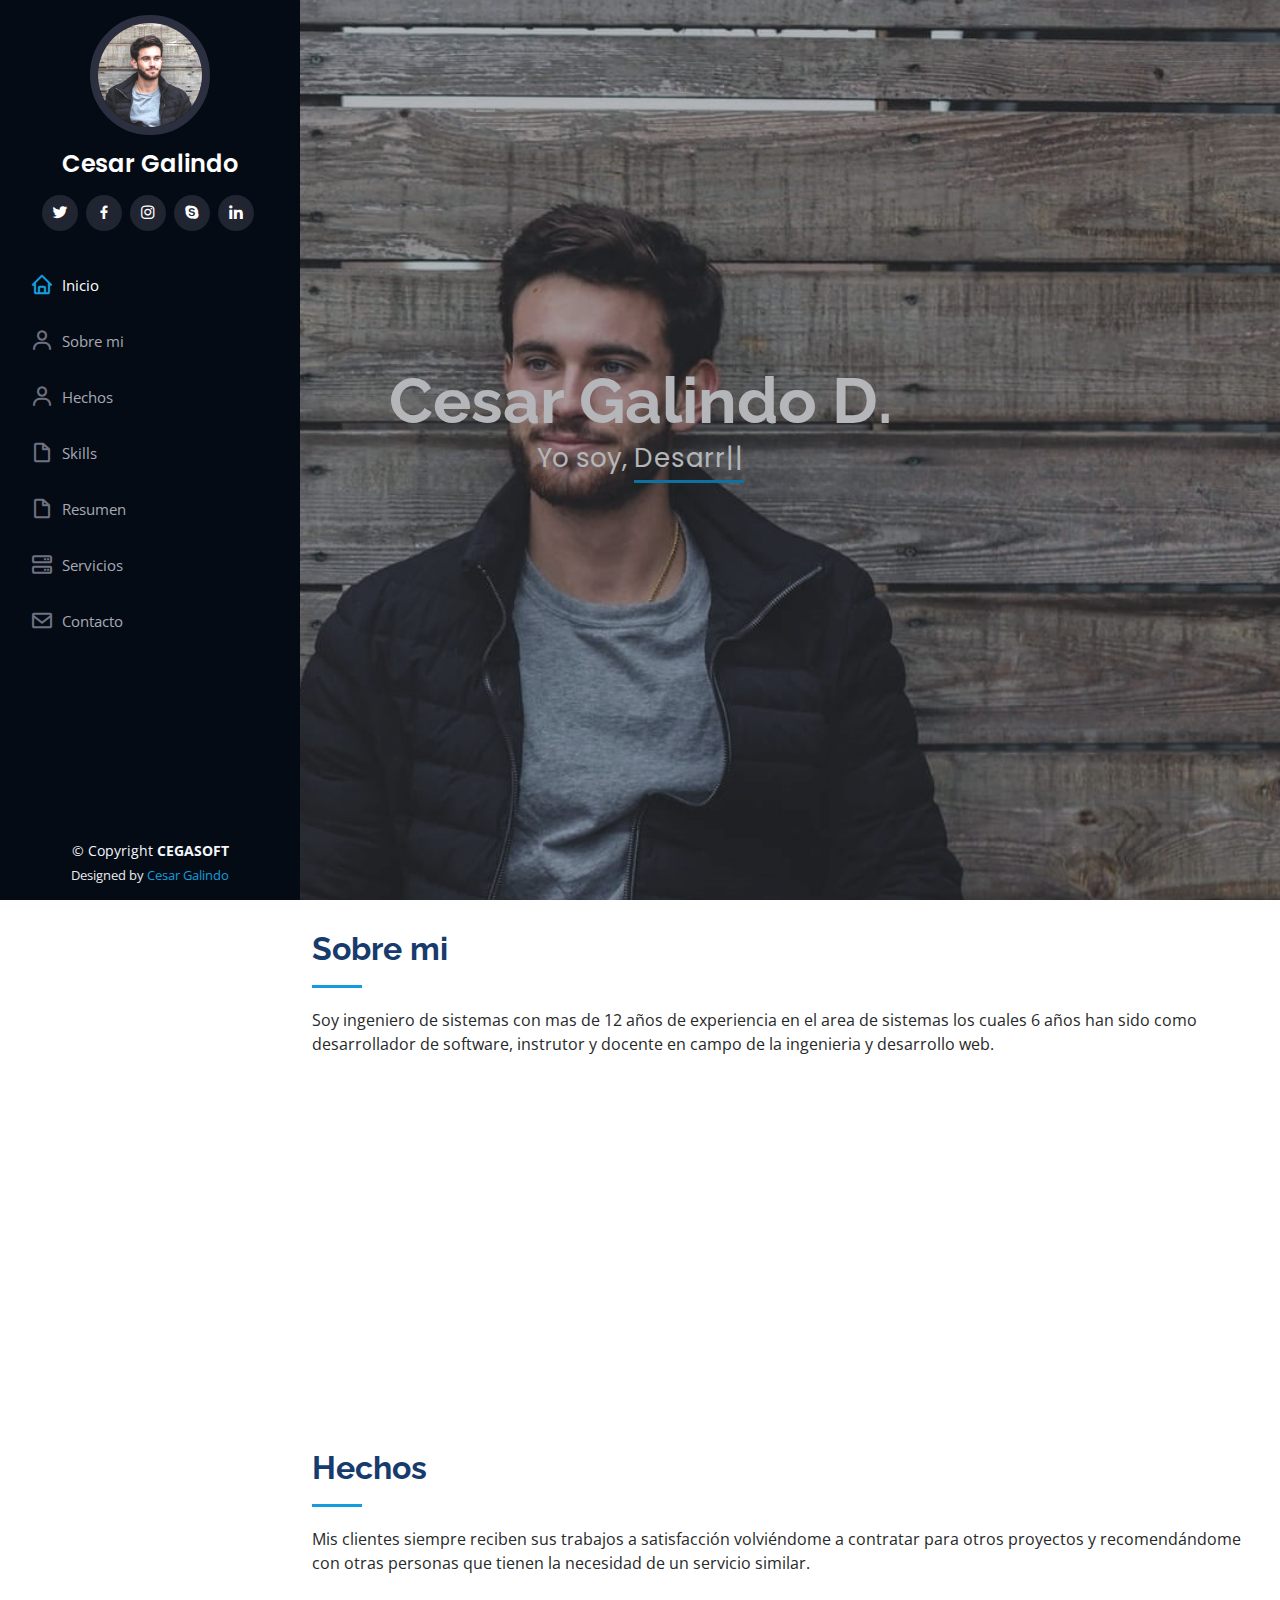
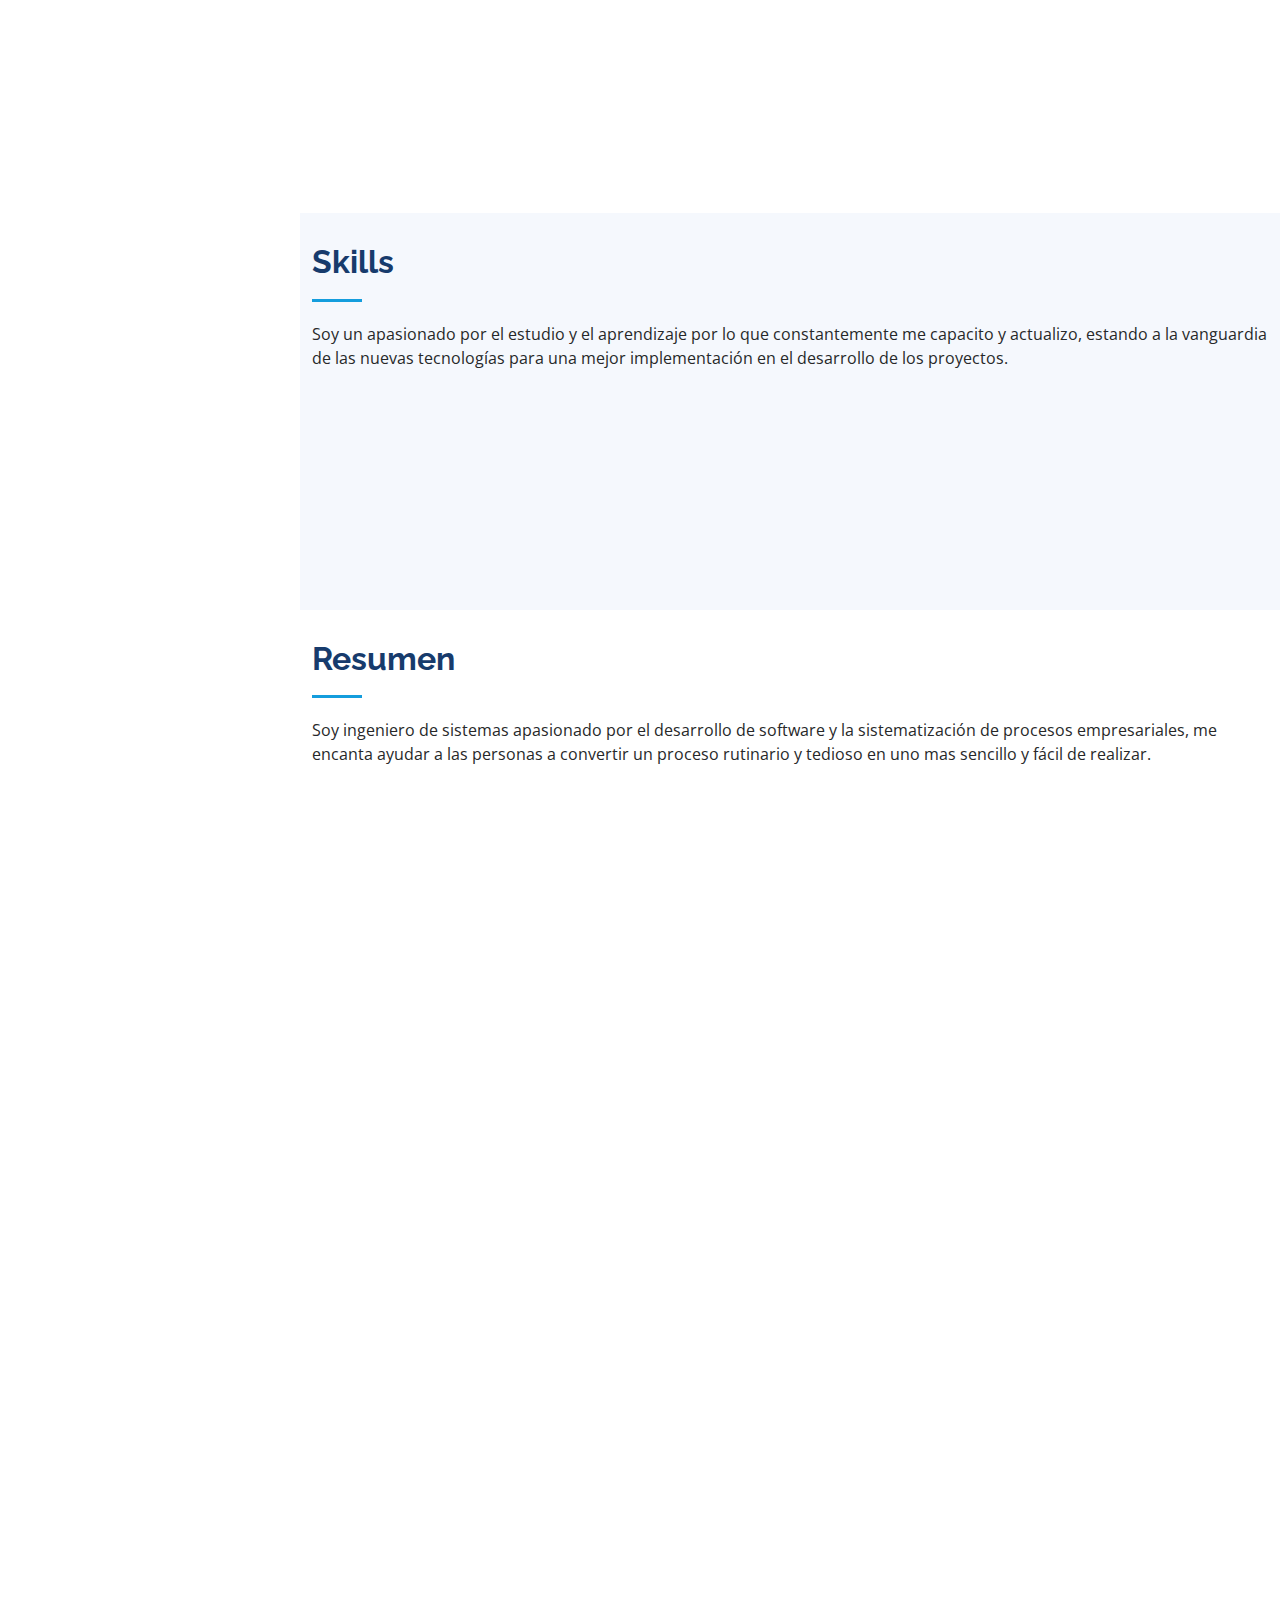
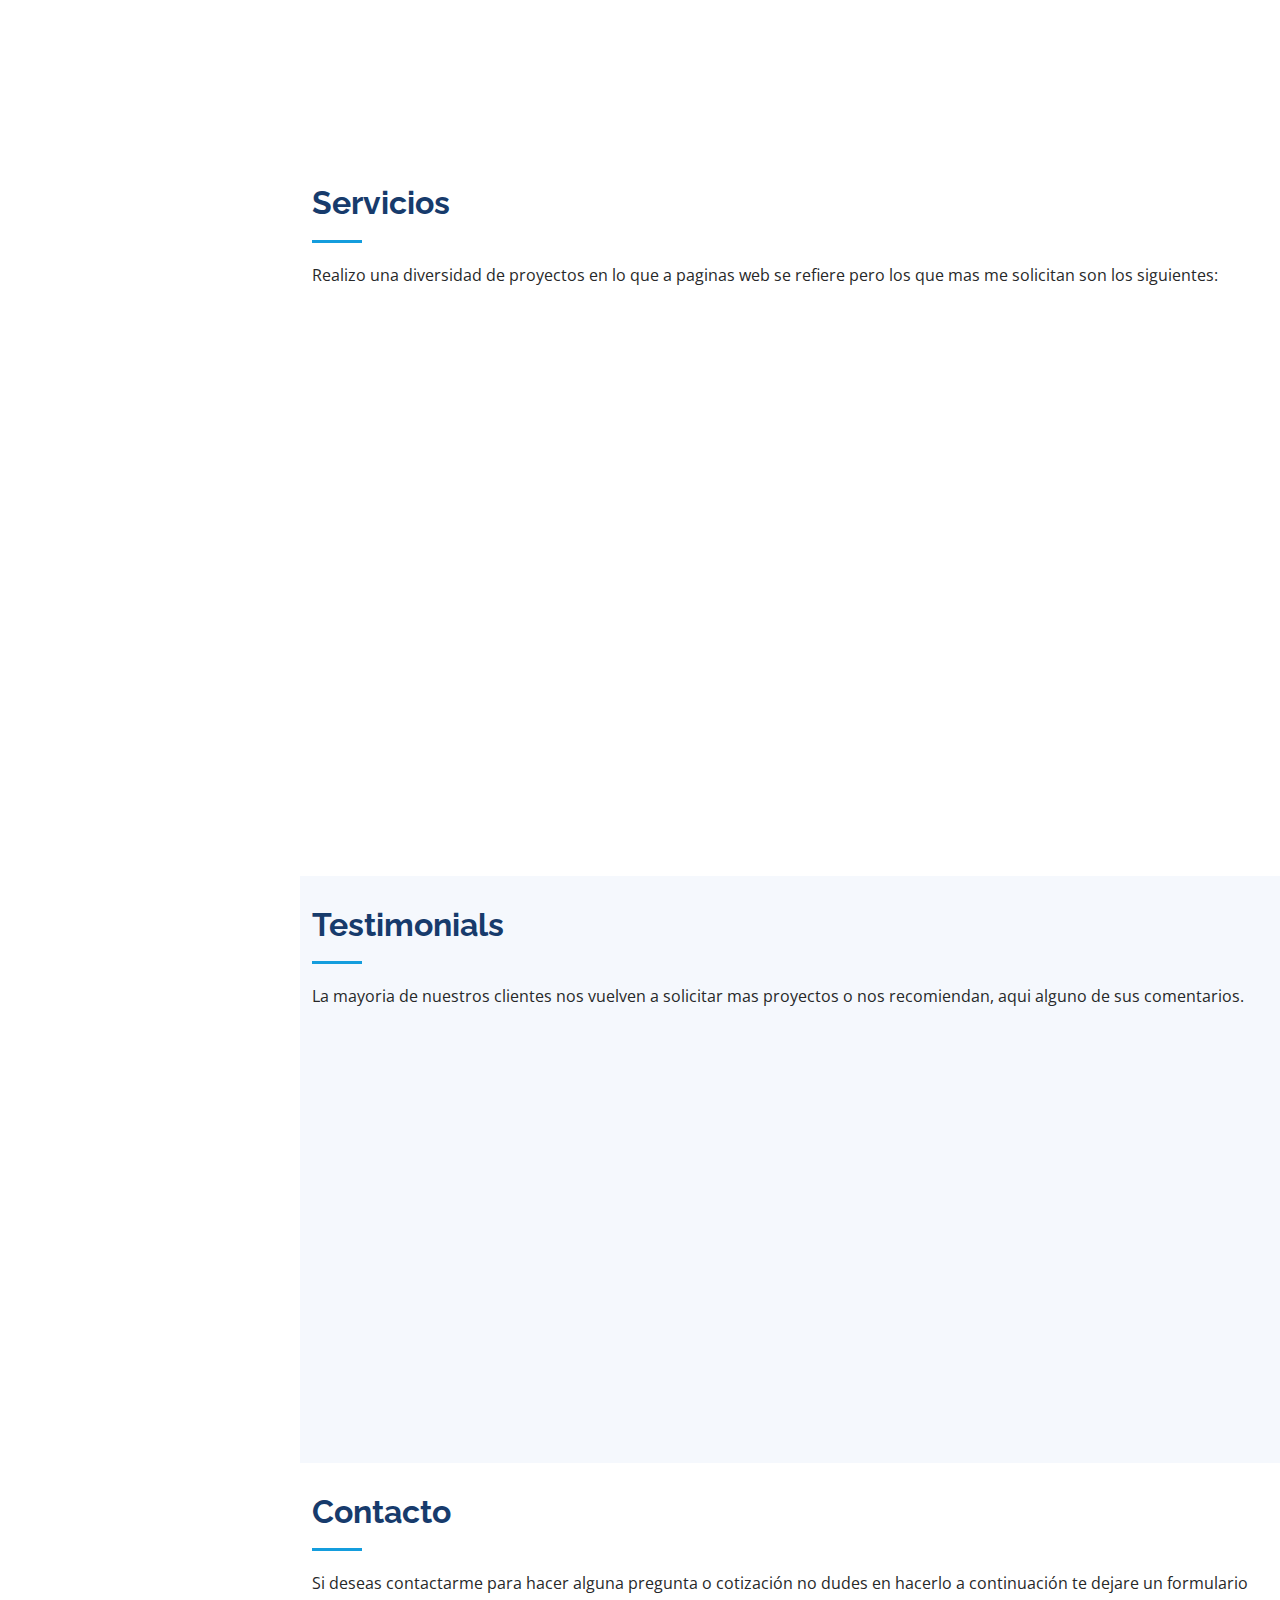
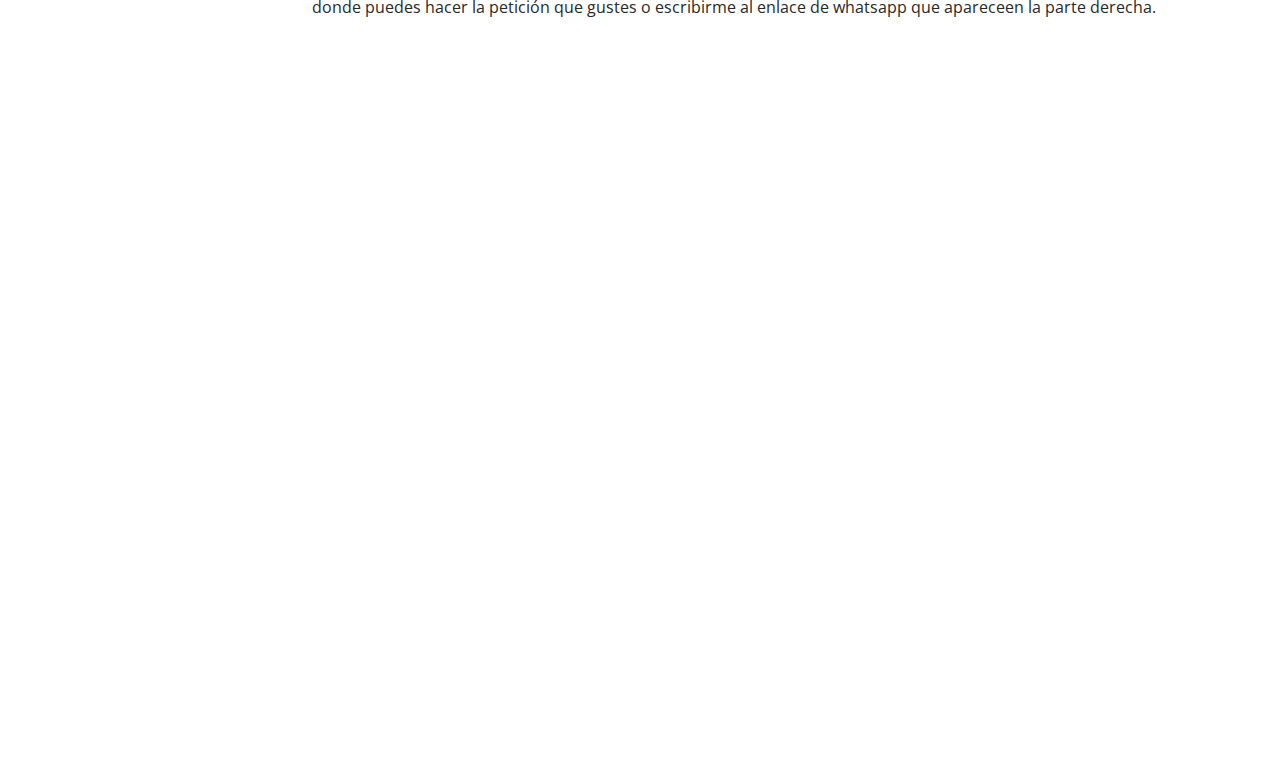
<file: index.html>
<!DOCTYPE html>
<html lang="en">

<head>
  <meta charset="utf-8">
  <meta content="width=device-width, initial-scale=1.0" name="viewport">

  <title>Cesar Galindo</title>
  <meta content="" name="description">
  <meta content="" name="keywords">

  <!-- Favicons -->
  <link href="assets/img/favicon.png" rel="icon">
  <link href="assets/img/apple-touch-icon.png" rel="apple-touch-icon">

  <!-- Google Fonts -->
  <link href="https://fonts.googleapis.com/css?family=Open+Sans:300,300i,400,400i,600,600i,700,700i|Raleway:300,300i,400,400i,500,500i,600,600i,700,700i|Poppins:300,300i,400,400i,500,500i,600,600i,700,700i" rel="stylesheet">

  <!-- Vendor CSS Files -->
  <link href="assets/vendor/aos/aos.css" rel="stylesheet">
  <link href="assets/vendor/bootstrap/css/bootstrap.min.css" rel="stylesheet">
  <link href="assets/vendor/bootstrap-icons/bootstrap-icons.css" rel="stylesheet">
  <link href="assets/vendor/boxicons/css/boxicons.min.css" rel="stylesheet">
  <link href="assets/vendor/glightbox/css/glightbox.min.css" rel="stylesheet">
  <link href="assets/vendor/swiper/swiper-bundle.min.css" rel="stylesheet">
  <!-- Template Main CSS File -->
  <link href="assets/css/style.css" rel="stylesheet">

  

  <!-- =======================================================
  * Template Name: iPortfolio - v3.9.1
  * Template URL: https://bootstrapmade.com/iportfolio-bootstrap-portfolio-websites-template/
  * Author: BootstrapMade.com
  * License: https://bootstrapmade.com/license/
  ======================================================== -->
</head>

<body>

  <!-- ======= Mobile nav toggle button ======= -->
 
  
 
  
  <!-- ======= Header pc======= -->
  <header id="header">
    <div class="d-flex flex-column">
      <div class="profile">
        <img src="assets/img/profile-img.jpg" alt="" class="img-fluid rounded-circle">
        <h1 class="text-light"><a href="index.html">Cesar Galindo</a></h1>
        <div class="social-links mt-3 text-center">
          <a href="#" class="twitter"><i class="bx bxl-twitter"></i></a>
          <a href="#" class="facebook"><i class="bx bxl-facebook"></i></a>
          <a href="#" class="instagram"><i class="bx bxl-instagram"></i></a>
          <a href="#" class="google-plus"><i class="bx bxl-skype"></i></a>
          <a href="https://www.linkedin.com/in/cesar-alberto-galindo-daza-8826825b/" class="linkedin"><i class="bx bxl-linkedin"></i></a>
        </div>
      </div>

      <nav id="navbar" class="nav-menu navbar">
        <ul>
          <li><a href="#hero" class="nav-link scrollto active"><i class="bx bx-home"></i> <span>Inicio</span></a></li>
          <li><a href="#about" class="nav-link scrollto"><i class="bx bx-user"></i> <span>Sobre mi</span></a></li>
          <li><a href="#facts" class="nav-link scrollto"><i class="bx bx-user"></i> <span>Hechos</span></a></li>
          <li><a href="#skills" class="nav-link scrollto"><i class="bx bx-file-blank"></i> <span>Skills</span></a></li> 
          <li><a href="#resume" class="nav-link scrollto"><i class="bx bx-file-blank"></i> <span>Resumen</span></a></li>          
          <li><a href="#services" class="nav-link scrollto"><i class="bx bx-server"></i> <span>Servicios</span></a></li>
          <li><a href="#contact" class="nav-link scrollto"><i class="bx bx-envelope"></i> <span>Contacto</span></a></li>
        </ul>
      </nav><!-- .nav-menu -->
    </div>
  </header><!-- End Header -->

  <!-- ======= Header pc======= -->
 
  <header id="header">
    <div class="d-flex flex-column">

      <div class="profile">
        <img src="assets/img/profile-img.jpg" alt="" class="img-fluid rounded-circle">
        <h1 class="text-light"><a href="index.html">Cesar Galindo</a></h1>
        <div class="social-links mt-3 text-center">
          <a href="#" class="twitter"><i class="bx bxl-twitter"></i></a>
          <a href="#" class="facebook"><i class="bx bxl-facebook"></i></a>
          <a href="#" class="instagram"><i class="bx bxl-instagram"></i></a>
          <a href="#" class="google-plus"><i class="bx bxl-skype"></i></a>
          <a href="https://www.linkedin.com/in/cesar-alberto-galindo-daza-8826825b/" class="linkedin"><i class="bx bxl-linkedin"></i></a>
        </div>
      </div>

      <nav id="navbar" class="nav-menu navbar">
        <ul>
          <li><a href="#hero" class="nav-link scrollto active"><i class="bx bx-home"></i> <span>Inicio</span></a></li>
          <li><a href="#about" class="nav-link scrollto"><i class="bx bx-user"></i> <span>Sobre mi</span></a></li>
          <li><a href="#facts" class="nav-link scrollto"><i class="bx bx-user"></i> <span>Hechos</span></a></li>
          <li><a href="#skills" class="nav-link scrollto"><i class="bx bx-file-blank"></i> <span>Skills</span></a></li> 
          <li><a href="#resume" class="nav-link scrollto"><i class="bx bx-file-blank"></i> <span>Resumen</span></a></li>          
          <li><a href="#services" class="nav-link scrollto"><i class="bx bx-server"></i> <span>Servicios</span></a></li>
          <li><a href="#contact" class="nav-link scrollto"><i class="bx bx-envelope"></i> <span>Contacto</span></a></li>
        </ul>
      </nav><!-- .nav-menu -->
    </div>
  </header><!-- End Header -->


 <section id="hero" class="d-flex flex-column justify-content-center align-items-center">     
  <div class="hero-container" data-aos="fade-in"></div>
    <h1>Cesar Galindo D.</h1>
    <p>Yo soy, <span class="typed" data-typed-items="Desarrollador de software, Diseñador de sitios web, Freelancer"></span></p>
  </div>
</section><!-- End Hero -->


<main id="main">

  <!-- ======= About Section ======= -->
    <section id="about" class="about">
      <div class="container">

        <div class="section-title">
          <h2>Sobre mi</h2>
          <p>Soy ingeniero de sistemas con mas de 12 años de experiencia en el area de sistemas los cuales 6 años han sido como desarrollador de software, instrutor y docente en campo de la ingenieria y desarrollo web.</p>
        </div>

        <div class="row">
          <div class="col-lg-4" data-aos="fade-right">
            <img src="assets/img/profile-img.jpg" class="img-fluid" alt="">
          </div>
          <div class="col-lg-8 pt-4 pt-lg-0 content" data-aos="fade-left">
            <h3>Datos Personales</h3>
            <p class="fst-italic">
              
            </p>
            <div class="row">
              <div class="col-lg-6">
                <ul>  
                  <li><i class="bi bi-chevron-right"></i> <strong>Profesion:</strong> <span>Ingeniero de Sistemas</span></li>               
                  <li><i class="bi bi-chevron-right"></i> <strong>Telefono:</strong> <span>+57 3008334903</span></li>
                  <li><i class="bi bi-chevron-right"></i> <strong>Correo:</strong> <span>cegawon@hotmail.com</span></li>
                  
                </ul>
              </div>
              <div class="col-lg-6">
                <ul>                     
                  <li><i class="bi bi-chevron-right"></i> <strong>Ciudad:</strong> <span>Valledupar, Colombia</span></li>
                  <li><i class="bi bi-chevron-right"></i> <strong>Estado:</strong> <span>Disponible</span></li>
                  <li><i class="bi bi-chevron-right"></i> <strong>Sitio Web:</strong> <span>cesargalindo.fast-page.org</span></li>
                </ul>
              </div>
            </div>
            <p>
              Soy una persona dedicada a su familia y al trabajo, responsable en todo lo que hago, soy caracterizado por mis clientes como honesto y entregar todos los proyectos a satisfación con garantias en caso de alguna novedad o ajuste que se requiera.
            </p>
          </div>
        </div>
      </div>
    </section><!-- End About Section -->

    <!-- ======= Facts Section ======= -->
    <section id="facts" class="facts">
      <div class="container">
        <div class="section-title">
          <h2>Hechos</h2>
          <p>Mis clientes siempre reciben sus trabajos a satisfacción volviéndome a contratar para otros proyectos y recomendándome con otras personas que tienen la necesidad de un servicio similar.</p>
        </div>

        <div class="row no-gutters">

          <div class="col-lg-3 col-md-6 d-md-flex align-items-md-stretch" data-aos="fade-up">
            <div class="count-box">
              <i class="bi bi-emoji-smile"></i>
              <span data-purecounter-start="0" data-purecounter-end="64" data-purecounter-duration="1" class="purecounter"></span>
              <p><strong>Clientes Felices</strong>  que me recomiendan</p>
            </div>
          </div>

          <div class="col-lg-3 col-md-6 d-md-flex align-items-md-stretch" data-aos="fade-up" data-aos-delay="100">
            <div class="count-box">
              <i class="bi bi-journal-richtext"></i>
              <span data-purecounter-start="0" data-purecounter-end="83" data-purecounter-duration="1" class="purecounter"></span>
              <p><strong>Proyectos</strong> realizados</p>
            </div>
          </div>

          <div class="col-lg-3 col-md-6 d-md-flex align-items-md-stretch" data-aos="fade-up" data-aos-delay="200">
            <div class="count-box">
              <i class="bi bi-headset"></i>
              <span data-purecounter-start="0" data-purecounter-end="1456" data-purecounter-duration="1" class="purecounter"></span>
              <p><strong>Horas de trabajo</strong> muy gratificantes  </p>
            </div>
          </div>

          <div class="col-lg-3 col-md-6 d-md-flex align-items-md-stretch" data-aos="fade-up" data-aos-delay="300">
            <div class="count-box">
              <i class="bi bi-people"></i>
              <span data-purecounter-start="0" data-purecounter-end="4" data-purecounter-duration="1" class="purecounter"></span>
              <p><strong>Colaboradores</strong> dispuestos ayudarte</p>
            </div>
          </div>

        </div>

      </div>
    </section><!-- End Facts Section -->

    <!-- ======= Skills Section ======= -->
    <section id="skills" class="skills section-bg">
      <div class="container">

        <div class="section-title">
          <h2>Skills</h2>
          <p>Soy un apasionado por el estudio y el aprendizaje por lo que constantemente me capacito y actualizo, estando a la vanguardia de las nuevas tecnologías para una mejor implementación en el desarrollo de los proyectos.</p>
        </div>

        <div class="row skills-content">

          <div class="col-lg-6" data-aos="fade-up">

            <div class="progress">
              <span class="skill">HTML <i class="val">100%</i></span>
              <div class="progress-bar-wrap">
                <div class="progress-bar" role="progressbar" aria-valuenow="100" aria-valuemin="0" aria-valuemax="100"></div>
              </div>
            </div>

            <div class="progress">
              <span class="skill">CSS <i class="val">80%</i></span>
              <div class="progress-bar-wrap">
                <div class="progress-bar" role="progressbar" aria-valuenow="80" aria-valuemin="0" aria-valuemax="100"></div>
              </div>
            </div>

            <div class="progress">
              <span class="skill">JavaScript <i class="val">75%</i></span>
              <div class="progress-bar-wrap">
                <div class="progress-bar" role="progressbar" aria-valuenow="75" aria-valuemin="0" aria-valuemax="100"></div>
              </div>
            </div>

          </div>

          <div class="col-lg-6" data-aos="fade-up" data-aos-delay="100">

            <div class="progress">
              <span class="skill">PHP <i class="val">95%</i></span>
              <div class="progress-bar-wrap">
                <div class="progress-bar" role="progressbar" aria-valuenow="95" aria-valuemin="0" aria-valuemax="100"></div>
              </div>
            </div>

            <div class="progress">
              <span class="skill">WordPress/CMS <i class="val">90%</i></span>
              <div class="progress-bar-wrap">
                <div class="progress-bar" role="progressbar" aria-valuenow="90" aria-valuemin="0" aria-valuemax="100"></div>
              </div>
            </div>

            <div class="progress">
              <span class="skill">Mysql <i class="val">95%</i></span>
              <div class="progress-bar-wrap">
                <div class="progress-bar" role="progressbar" aria-valuenow="95" aria-valuemin="0" aria-valuemax="100"></div>
              </div>
            </div>

          </div>

        </div>

      </div>
    </section><!-- End Skills Section -->

    <!-- ======= Resume Section ======= -->
    <section id="resume" class="resume">
      <div class="container">

        <div class="section-title">
          <h2>Resumen</h2>
          <p>Soy ingeniero de sistemas apasionado por el desarrollo de software y la sistematización de procesos empresariales, me encanta ayudar a las personas a convertir un proceso rutinario y tedioso en uno mas sencillo y fácil de realizar.</p>
        </div>

        <div class="row">
          <div class="col-lg-6" data-aos="fade-up">
            <h3 class="resume-title"></h3>
            <div class="resume-item pb-0">
              <h4>Cesar Galindo</h4>
              <p><em>Desarrollador de software y diseñador de sitios web, con mas de 6 años de experiencia acompañando a pequeñas, medianas y grandes empresas a sistematizar sus procesos.</em></p>
              <ul>
                <li>Valledupar, Colombia</li>
                <li>(+57) 3008334903</li>
                <li>cegawon@hotmail.com</li>
              </ul>
            </div>

            <h3 class="resume-title">Educación</h3>
            <div class="resume-item">
              <h4>Magister en Educacion &amp Gerencia Educativa</h4>
              <h5>2015 - 2019</h5>
              <p><em>Universidad del Zulia, Venezuela</em></p>
              <p></p>
            </div>
            <div class="resume-item">
              <h4>Ingeniero de sistemas</h4>
              <h5>2003 - 2010</h5>
              <p><em>Universidad Popular del Cesar, Valledupar - Cesar</em></p>
              <p></p>
            </div>
            <div class="resume-item">
              <h4>Cursos - Diplomados - capacitaciones</h4>
              <h5>2003 - 2021</h5>
              <ul>
                <li>Maquetación De Sitios Web Con Html5 Y CSS3. SENA.</li>
                <li>Bases de Datos Generalidades y Sistemas de Gestión. SENA.</li>
                <li>Diseño en Sitios Web. SENA.</li>
                <li>PHP Udemy.</li>
                <li>MongoDB. Udemy.</li>
              </ul>
            </div>
          </div>
          <div class="col-lg-6" data-aos="fade-up" data-aos-delay="100">
            <h3 class="resume-title">Experiencia Profesional</h3>
            <div class="resume-item">
              <h4>ANEI</h4>
              <h5>2022 - Reciente</h5>
              <p><em>Valledupar - Cesar </em></p>
              <p>Se realizo un software para el proceso de acopio del Café y Cacao.</p>
            </div>
            <div class="resume-item">
              <h4>Bochados Gourmet</h4>
              <h5>2020 - 2022</h5>
              <p><em>Valledupar - Cesar</em></p>
              <p>Se realizo un software que registe las ventas, facturación e inventarios del restaurante, actualmente administro y le doy soporte al sistema.</p>
            </div>
            <div class="resume-item">
              <h4>Distribuciones LY</h4>
              <h5>2020 - 2022</h5>
              <p><em>Valledupar - Cesar</em></p>
              <p>Se realizo un software que registe las ventas, facturación e inventarios de una distribuidora de insumos de panaderia, actualmente administro y le doy soporte al sistema.</p>
            </div>
            <div class="resume-item">
              <h4>Multiacabados Primax</h4>
              <h5>2022 - Reciente</h5>
              <p><em>Valledupar - Cesar</em></p>
              <p>Se realizo un ecommerce donde sus clientes pueden ver la varidad de productos y comprar en linea ademas registra las ventas, facturación e inventarios de una distribuidora de insumos de panaderia, actualmente administro y le doy soporte al sistema.</p>
            </div>
          </div>
        </div>

      </div>
    </section><!-- End Resume Section -->

    

    <!-- ======= Services Section ======= -->
    <section id="services" class="services">
      <div class="container">

        <div class="section-title">
          <h2>Servicios</h2>
          <p>Realizo una diversidad de proyectos en lo que a paginas web se refiere pero los que mas me solicitan son los siguientes:</p>
        </div>

        <div class="row">
          <div class="col-lg-4 col-md-6 icon-box" data-aos="fade-up">
            <div class="icon"><i class="bi bi-code-square"></i></div>
            <h4 class="title"><a href="">Desarrollo de Software</a></h4>
            <p class="description">Se analiza y propone la mejor solución a implementar de acuerdo a las necesidades del cliente.</p>
          </div>
          <div class="col-lg-4 col-md-6 icon-box" data-aos="fade-up" data-aos-delay="100">
            <div class="icon"><i class="bi bi-card-checklist"></i></div>
            <h4 class="title"><a href="">Sitios Web</a></h4>
            <p class="description">Se diseña e implemanta la pagina web segun las peticiones requeridas.</p>
          </div>
          <div class="col-lg-4 col-md-6 icon-box" data-aos="fade-up" data-aos-delay="200">
            <div class="icon"><i class="bi bi-briefcase"></i></div>
            <h4 class="title"><a href="">Portafolios de Sevicios</a></h4>
            <p class="description">Puedo ayudarte a crear una excelente presentación de tu perfil y los servicios que ofreces como profesional independiente, emprendedor o empresario.</p>
          </div>
          <div class="col-lg-4 col-md-6 icon-box" data-aos="fade-up" data-aos-delay="300">
            <div class="icon"><i class="bi bi-cart4"></i></div>
            <h4 class="title"><a href="">Ecommer</a></h4>
            <p class="description">Diseñamos un sitio web donde tus clientes pueden realizar sus pedidos o pagar en linea.</p>
          </div>
          <div class="col-lg-4 col-md-6 icon-box" data-aos="fade-up" data-aos-delay="400">
            <div class="icon"><i class="bi bi-pc-display-horizontal"></i></div>
            <h4 class="title"><a href="">Sistemas de ventas, Facturación e Inventarios</a></h4>
            <p class="description">Te ayudamos a tener el control de las ventas, pedidos, etc, de lo que sucede en tu negocio.</p>
          </div>
          <div class="col-lg-4 col-md-6 icon-box" data-aos="fade-up" data-aos-delay="500">
            <div class="icon"><i class="bi bi-robot"></i></div>
            <h4 class="title"><a href="">Sistematizar procesos</a></h4>
            <p class="description">Si tienes un proceso que lo haces de manera recurrente y lo llevas de manera física como documentos, te puedo ayudar a tener todos esos registro en un sistema que te permita ingresar los datos que deseas, consultarlos, modificarlos, eliminarlos e imprimirlos cuando lo requieras.</p>
          </div>
        </div>

      </div>
    </section><!-- End Services Section -->

    <!-- ======= Testimonials Section ======= -->
    <section id="testimonials" class="testimonials section-bg">
      <div class="container">

        <div class="section-title">
          <h2>Testimonials</h2>
          <p>La mayoria de nuestros clientes nos vuelven a solicitar mas proyectos o nos recomiendan, aqui alguno de sus comentarios.</p>
        </div>

        <div class="testimonials-slider swiper" data-aos="fade-up" data-aos-delay="100">
          <div class="swiper-wrapper">

            <div class="swiper-slide">
              <div class="testimonial-item" data-aos="fade-up">
                <p>
                  <i class="bx bxs-quote-alt-left quote-icon-left"></i>
                    Excelente trabajo, han sido acorde a lo solicitado.
                  <i class="bx bxs-quote-alt-right quote-icon-right"></i>
                </p>
                <img src="assets/img/testimonials/testimonials-1.jpg" class="testimonial-img" alt="">
                <h3>Saul Goodman</h3>
                <h4>Ceo &amp; Founder</h4>
              </div>
            </div><!-- End testimonial item -->

            <div class="swiper-slide">
              <div class="testimonial-item" data-aos="fade-up" data-aos-delay="100">
                <p>
                  <i class="bx bxs-quote-alt-left quote-icon-left"></i>
                    El software me ha facilitado los procesos en la empresa, estoy muy agradecido.
                  <i class="bx bxs-quote-alt-right quote-icon-right"></i>
                </p>
                <img src="assets/img/testimonials/testimonials-2.jpg" class="testimonial-img" alt="">
                <h3>Sara Wilsson</h3>
                <h4>Designer</h4>
              </div>
            </div><!-- End testimonial item -->

            <div class="swiper-slide">
              <div class="testimonial-item" data-aos="fade-up" data-aos-delay="200">
                <p>
                  <i class="bx bxs-quote-alt-left quote-icon-left"></i>
                  La pagina web, esta muy bien diseñada, mis clientes pueden conocer los productos y precios de mi negocio.
                  <i class="bx bxs-quote-alt-right quote-icon-right"></i>
                </p>
                <img src="assets/img/testimonials/testimonials-3.jpg" class="testimonial-img" alt="">
                <h3>Jena Karlis</h3>
                <h4>Store Owner</h4>
              </div>
            </div><!-- End testimonial item -->

            <div class="swiper-slide">
              <div class="testimonial-item" data-aos="fade-up" data-aos-delay="300">
                <p>
                  <i class="bx bxs-quote-alt-left quote-icon-left"></i>
                    El sistema de inventarios es muy practico me ahorra mas tiempo que llevarlo en una hoja de calculo.
                  <i class="bx bxs-quote-alt-right quote-icon-right"></i>
                </p>
                <img src="assets/img/testimonials/testimonials-4.jpg" class="testimonial-img" alt="">
                <h3>Matt Brandon</h3>
                <h4>Freelancer</h4>
              </div>
            </div><!-- End testimonial item -->

            <div class="swiper-slide">
              <div class="testimonial-item" data-aos="fade-up" data-aos-delay="400">
                <p>
                  <i class="bx bxs-quote-alt-left quote-icon-left"></i>
                    El sistema de compra y facturación me ha ayudado a tener mas control del negocio.
                  <i class="bx bxs-quote-alt-right quote-icon-right"></i>
                </p>
                <img src="assets/img/testimonials/testimonials-5.jpg" class="testimonial-img" alt="">
                <h3>John Larson</h3>
                <h4>Entrepreneur</h4>
              </div>
            </div><!-- End testimonial item -->

          </div>
          <div class="swiper-pagination"></div>
        </div>

      </div>
    </section><!-- End Testimonials Section -->

    <!-- ======= Contact Section ======= -->
    <section id="contact" class="contact">
      <div class="container">

        <div class="section-title">
          <h2>Contacto</h2>
          <p>Si deseas contactarme para hacer alguna pregunta o cotización no dudes en hacerlo a continuación te dejare un formulario donde puedes hacer la petición que gustes o escribirme al enlace de whatsapp que apareceen la parte derecha.</p>
        </div>

        <div class="row" data-aos="fade-in">

          <div class="col-lg-5 d-flex align-items-stretch">
            <div class="info">
              <div class="address">
                <i class="bi bi-geo-alt"></i>
                <h4>Localización:</h4>
                <p>Valledupar, Cesar, Colombia</p>
              </div>

              <div class="email">
                <i class="bi bi-envelope"></i>
                <h4>Email:</h4>
                <p>cegawon@hotmail.com</p>
              </div>

              <div class="phone">
                <i class="bi bi-phone"></i>
                <h4>Celular:</h4>
                <p>+57 300 833 4903</p>
              </div>
            </div>
          </div>

          <div class="col-lg-7 mt-5 mt-lg-0 d-flex align-items-stretch">
            <form action="forms/contact2.php" method="post" role="form" class="php-email-form">
              <div class="row">
                <div class="form-group col-md-6">
                  <label for="name">Nombre</label>
                  <input type="text" name="name" class="form-control" id="name" required>
                </div>
                <div class="form-group col-md-6">
                  <label for="name">Correo</label>
                  <input type="email" class="form-control" name="email" id="email" required>
                </div>
              </div>
              <div class="form-group">
                <label for="name">Asunto</label>
                <input type="text" class="form-control" name="subject" id="subject" required>
              </div>
              <div class="form-group">
                <label for="name">Mensaje</label>
                <textarea class="form-control" name="message" rows="10" required></textarea>
              </div>
              <div class="my-3">
                <div class="loading">Loading</div>
                <div class="error-message"></div>
                <div class="sent-message">Tu mensaje Fue enviado, Muchas gracias, pronto nos comunicaremos con usted!</div>
              </div>
              <div class="text-center"><button type="submit">Enviar Mensaje</button></div>
            </form>
          </div>

        </div>

      </div>
    </section><!-- End Contact Section -->
  
            

  </main><!-- End #main -->

  <!-- ======= Footer ======= -->
  <footer id="footer">
    <div class="container">
      <div class="copyright">
        &copy; Copyright <strong><span>CEGASOFT</span></strong>
      </div>
      <div class="credits">
        <!-- All the links in the footer should remain intact. -->
        <!-- You can delete the links only if you purchased the pro version. -->
        <!-- Licensing information: https://bootstrapmade.com/license/ -->
        <!-- Purchase the pro version with working PHP/AJAX contact form: https://bootstrapmade.com/iportfolio-bootstrap-portfolio-websites-template/ -->
        Designed by <a href="#">Cesar Galindo</a>
      </div>
    </div>
  </footer><!-- End  Footer -->
  <div class="container">
  
   <a href="https://wa.me/qr/ZP6WYSTU4RQQM1" class="back-to-top d-flex align-items-center justify-content-center"><i class="bi bi-whatsapp"></i></a>
   <a href="#" class="back-to-whatsapp d-flex align-items-center justify-content-center"><i class="bi bi-arrow-up-short"></i></a>   
 </div>
 
  <!-- Vendor JS Files -->
  <script src="assets/vendor/purecounter/purecounter_vanilla.js"></script>
  <script src="assets/vendor/aos/aos.js"></script>
  <script src="assets/vendor/bootstrap/js/bootstrap.bundle.min.js"></script>
  <script src="assets/vendor/glightbox/js/glightbox.min.js"></script>
  <script src="assets/vendor/isotope-layout/isotope.pkgd.min.js"></script>
  <script src="assets/vendor/swiper/swiper-bundle.min.js"></script>
  <script src="assets/vendor/typed.js/typed.min.js"></script>
  <script src="assets/vendor/waypoints/noframework.waypoints.js"></script>
  

  <!-- Template Main JS File -->
  <script src="assets/js/main.js"></script>
  <script src="assets/js/main2.js"></script>
 
</body>

</html>
</file>
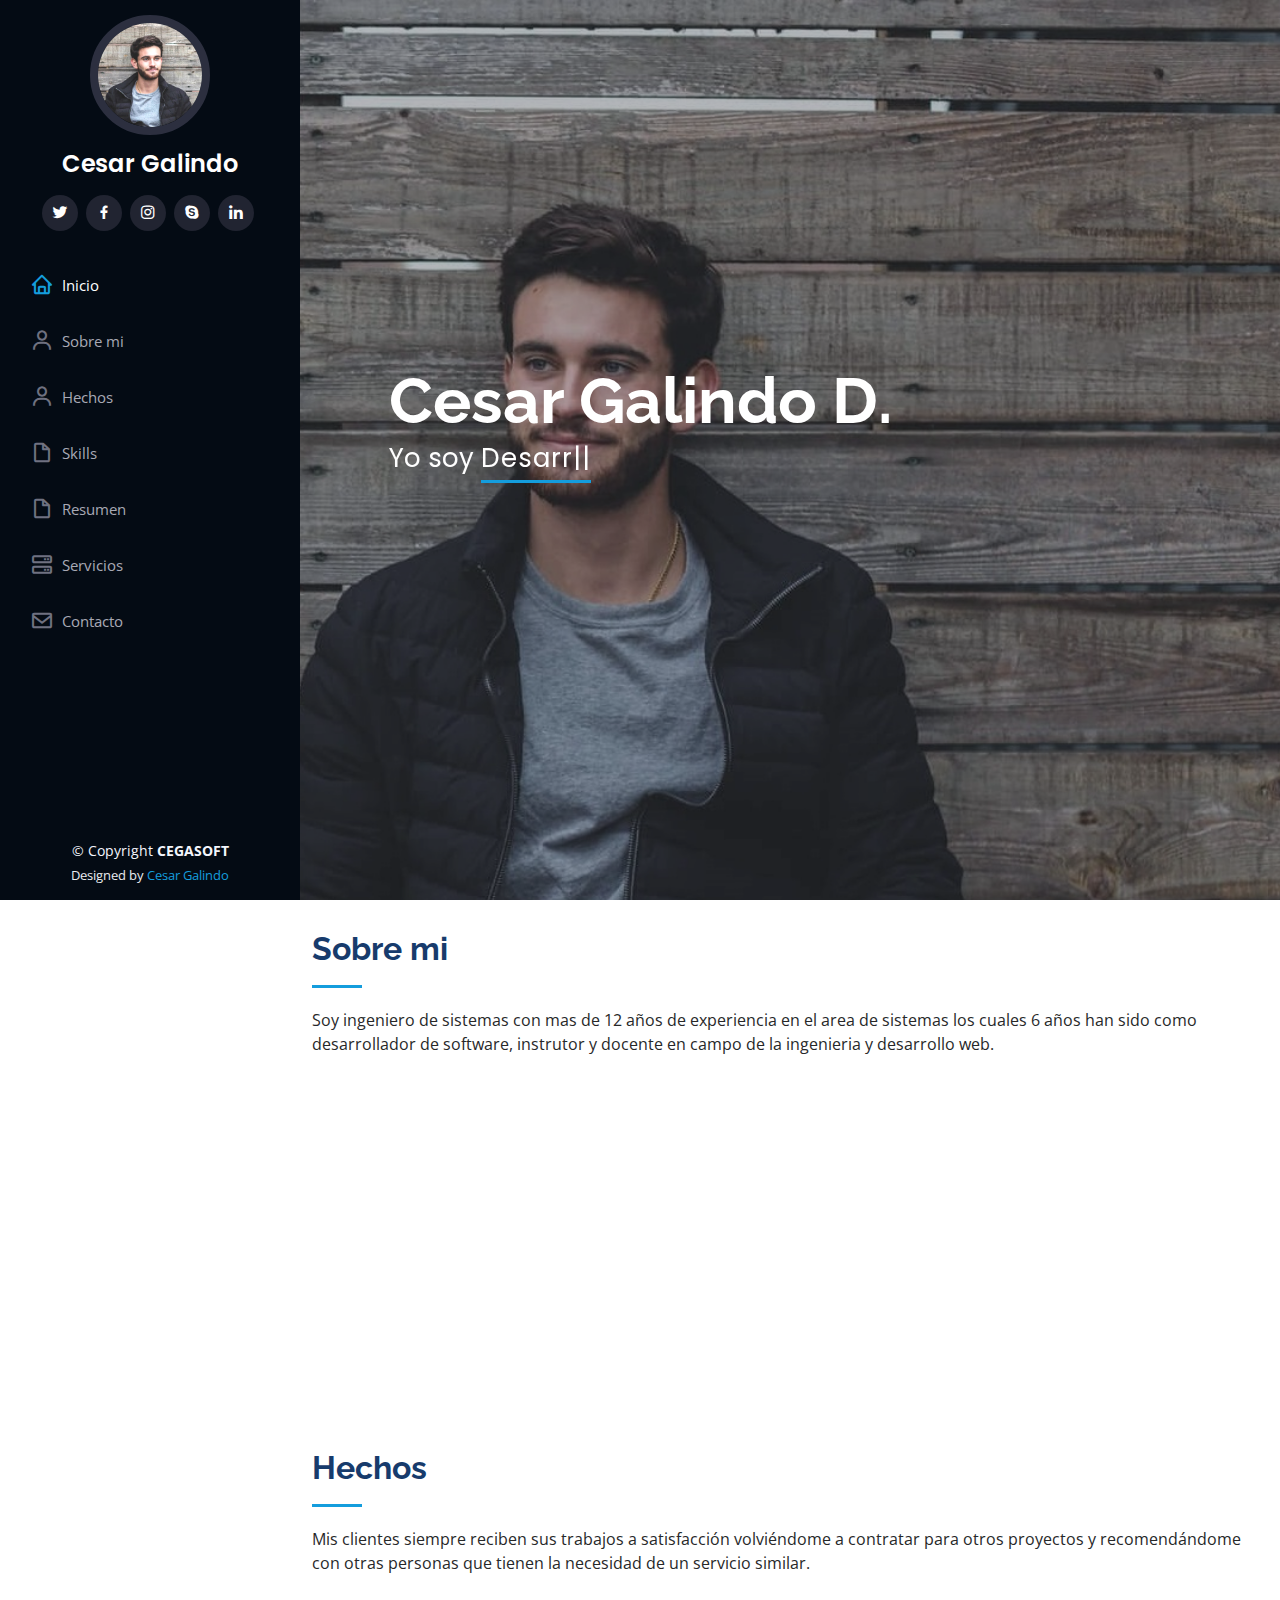
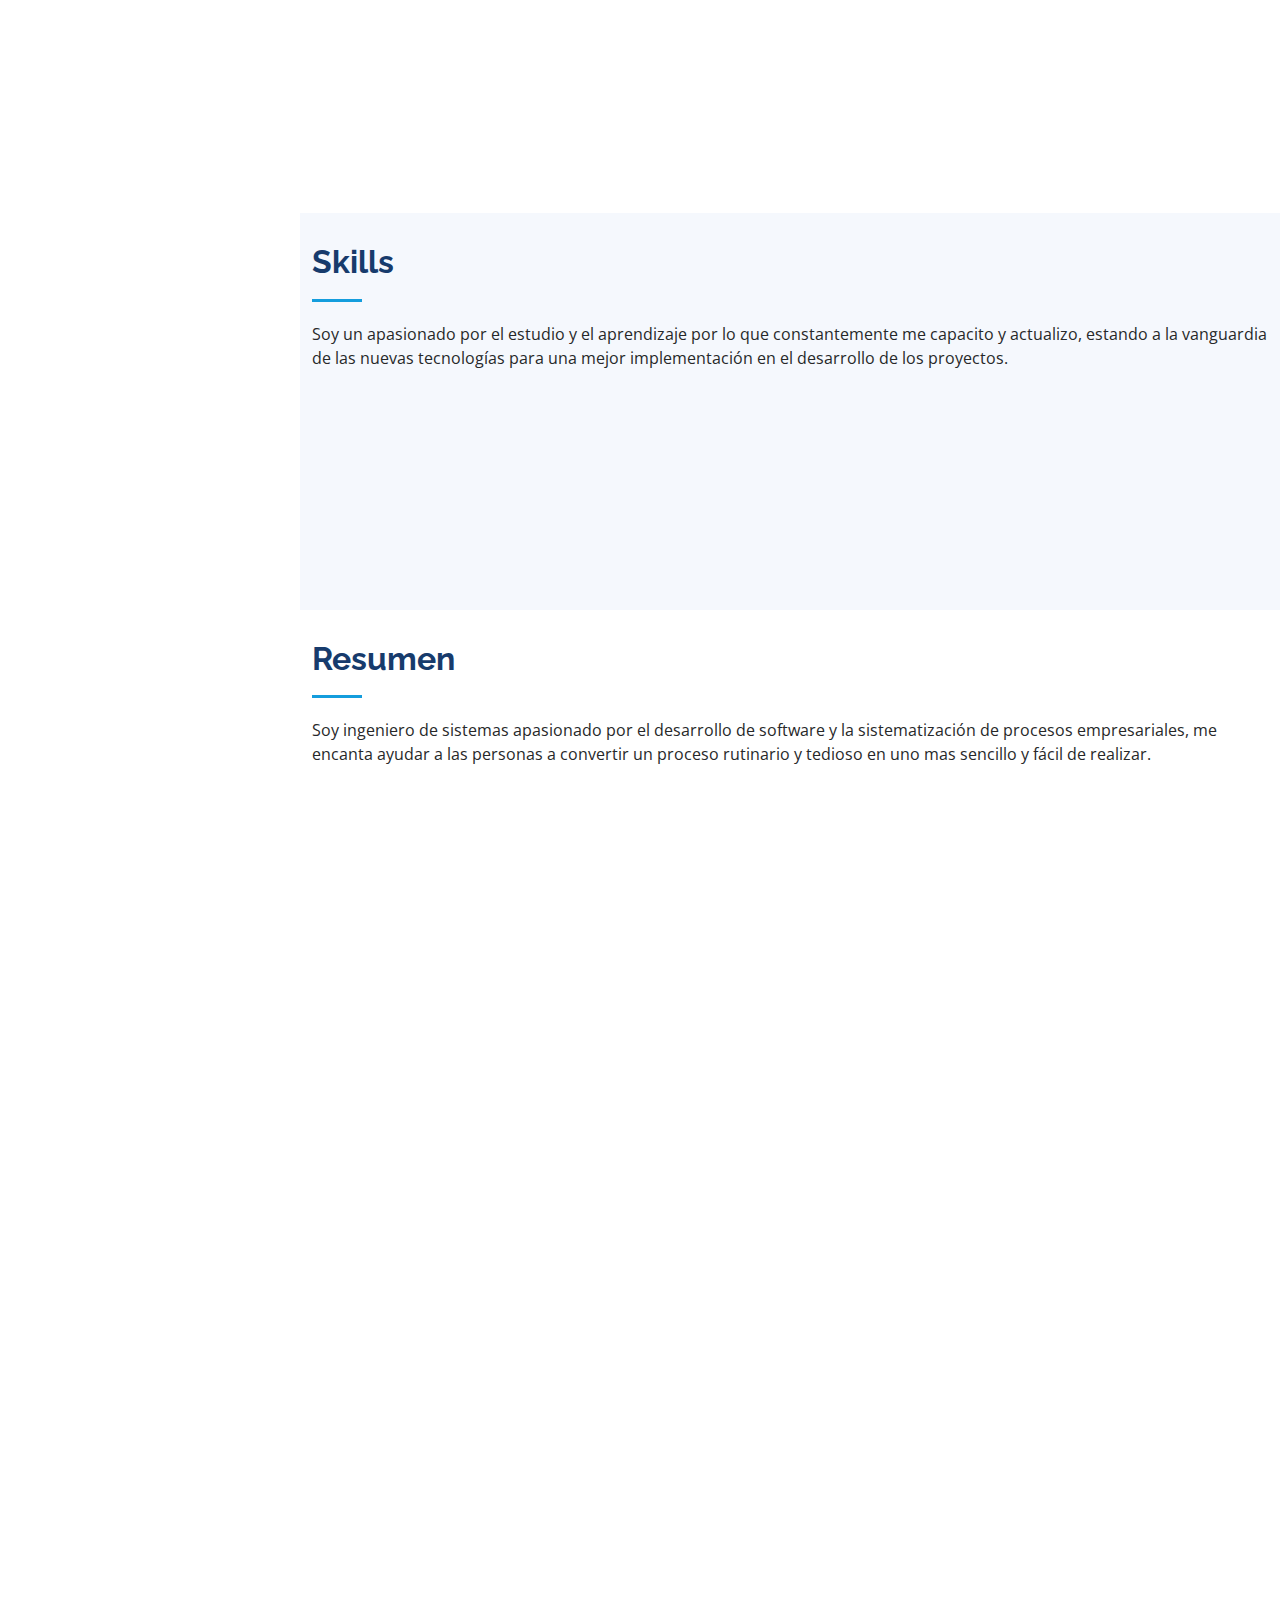
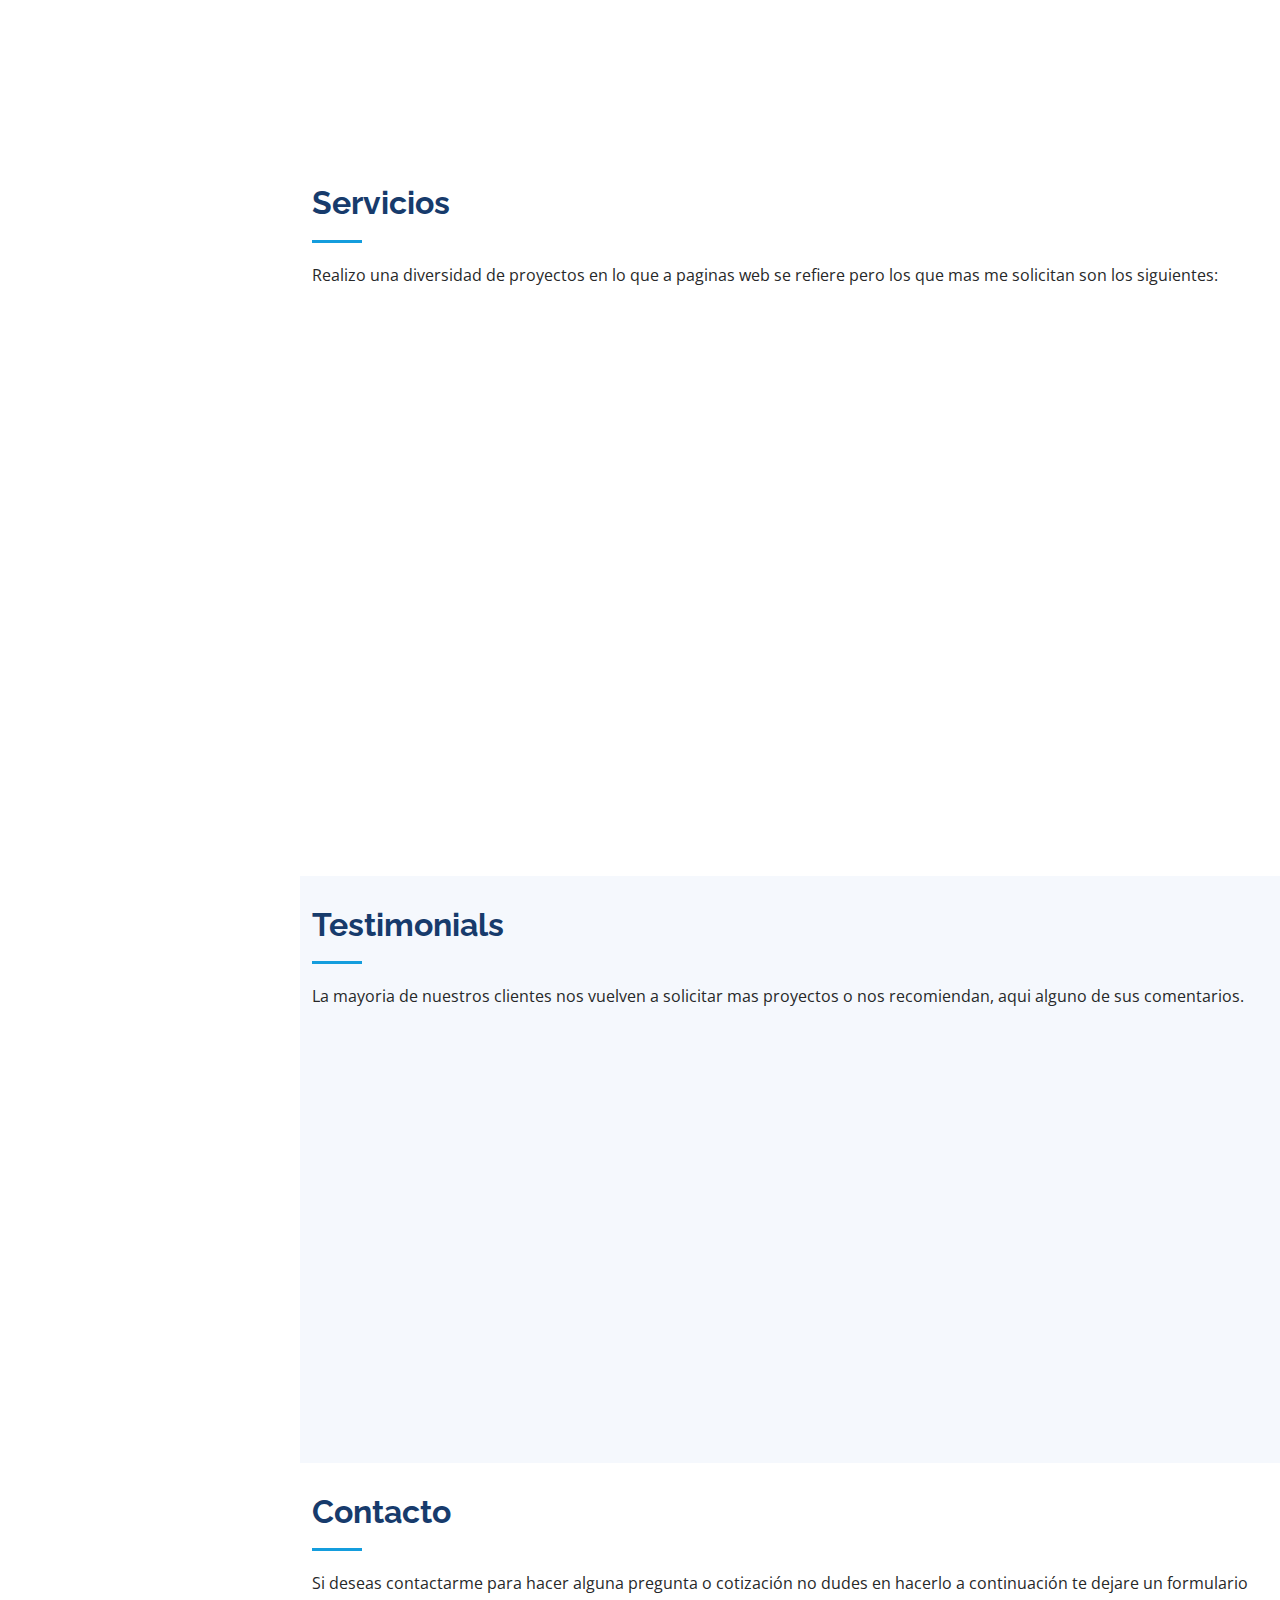
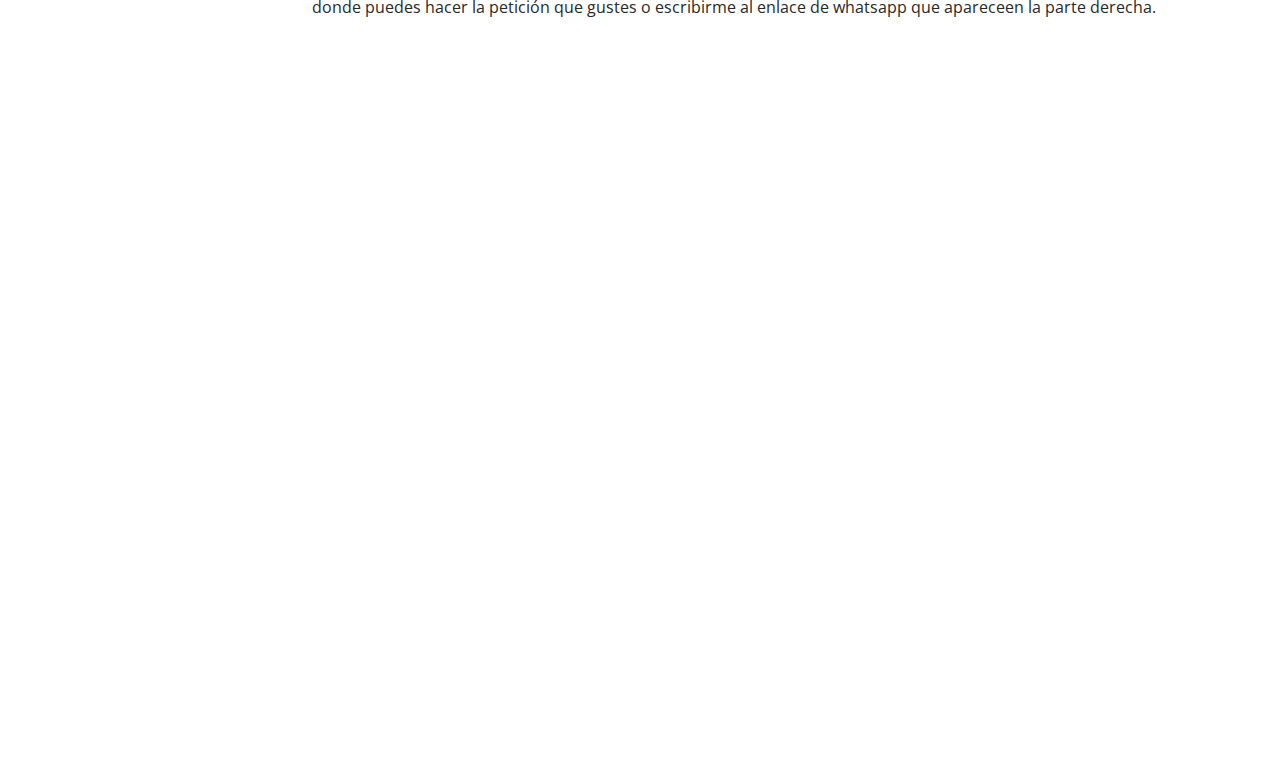
<file: index - copia (2).html>
<!DOCTYPE html>
<html lang="en">

<head>
  <meta charset="utf-8">
  <meta content="width=device-width, initial-scale=1.0" name="viewport">

  <title>Cesar Galindo</title>
  <meta content="" name="description">
  <meta content="" name="keywords">

  <!-- Favicons -->
  <link href="assets/img/favicon.png" rel="icon">
  <link href="assets/img/apple-touch-icon.png" rel="apple-touch-icon">

  <!-- Google Fonts -->
  <link href="https://fonts.googleapis.com/css?family=Open+Sans:300,300i,400,400i,600,600i,700,700i|Raleway:300,300i,400,400i,500,500i,600,600i,700,700i|Poppins:300,300i,400,400i,500,500i,600,600i,700,700i" rel="stylesheet">

  <!-- Vendor CSS Files -->
  <link href="assets/vendor/aos/aos.css" rel="stylesheet">
  <link href="assets/vendor/bootstrap/css/bootstrap.min.css" rel="stylesheet">
  <link href="assets/vendor/bootstrap-icons/bootstrap-icons.css" rel="stylesheet">
  <link href="assets/vendor/boxicons/css/boxicons.min.css" rel="stylesheet">
  <link href="assets/vendor/glightbox/css/glightbox.min.css" rel="stylesheet">
  <link href="assets/vendor/swiper/swiper-bundle.min.css" rel="stylesheet">
  <!-- Template Main CSS File -->
  <link href="assets/css/style.css" rel="stylesheet">

  <!-- =======================================================
  * Template Name: iPortfolio - v3.9.1
  * Template URL: https://bootstrapmade.com/iportfolio-bootstrap-portfolio-websites-template/
  * Author: BootstrapMade.com
  * License: https://bootstrapmade.com/license/
  ======================================================== -->
</head>

<body>

  <!-- ======= Mobile nav toggle button ======= -->
  <i class="bi bi-list mobile-nav-toggle d-xl-none"></i>

  <!-- ======= Header ======= -->
  <header id="header">
    <div class="d-flex flex-column">

      <div class="profile">
        <img src="assets/img/profile-img.jpg" alt="" class="img-fluid rounded-circle">
        <h1 class="text-light"><a href="index.html">Cesar Galindo</a></h1>
        <div class="social-links mt-3 text-center">
          <a href="#" class="twitter"><i class="bx bxl-twitter"></i></a>
          <a href="#" class="facebook"><i class="bx bxl-facebook"></i></a>
          <a href="#" class="instagram"><i class="bx bxl-instagram"></i></a>
          <a href="#" class="google-plus"><i class="bx bxl-skype"></i></a>
          <a href="https://www.linkedin.com/in/cesar-alberto-galindo-daza-8826825b/" class="linkedin"><i class="bx bxl-linkedin"></i></a>
        </div>
      </div>

      <nav id="navbar" class="nav-menu navbar">
        <ul>
          <li><a href="#hero" class="nav-link scrollto active"><i class="bx bx-home"></i> <span>Inicio</span></a></li>
          <li><a href="#about" class="nav-link scrollto"><i class="bx bx-user"></i> <span>Sobre mi</span></a></li>
          <li><a href="#facts" class="nav-link scrollto"><i class="bx bx-user"></i> <span>Hechos</span></a></li>
          <li><a href="#skills" class="nav-link scrollto"><i class="bx bx-file-blank"></i> <span>Skills</span></a></li> 
          <li><a href="#resume" class="nav-link scrollto"><i class="bx bx-file-blank"></i> <span>Resumen</span></a></li>          
          <li><a href="#services" class="nav-link scrollto"><i class="bx bx-server"></i> <span>Servicios</span></a></li>
          <li><a href="#contact" class="nav-link scrollto"><i class="bx bx-envelope"></i> <span>Contacto</span></a></li>
        </ul>
      </nav><!-- .nav-menu -->
    </div>
  </header><!-- End Header -->

 <!-- ======= Hero Section ======= -->
 
  
 <section id="hero" class="d-flex flex-column justify-content-center align-items-center">
  <div class="hero-container" data-aos="fade-in">
    <h1>Cesar Galindo D.</h1>
    <p>Yo soy <span class="typed" data-typed-items="Desarrollador de software, diseñador de sitios web, Freelancer"></span></p>
  </div>
</section><!-- End Hero -->


<main id="main">

  <!-- ======= About Section ======= -->
    <section id="about" class="about">
      <div class="container">

        <div class="section-title">
          <h2>Sobre mi</h2>
          <p>Soy ingeniero de sistemas con mas de 12 años de experiencia en el area de sistemas los cuales 6 años han sido como desarrollador de software, instrutor y docente en campo de la ingenieria y desarrollo web.</p>
        </div>

        <div class="row">
          <div class="col-lg-4" data-aos="fade-right">
            <img src="assets/img/profile-img.jpg" class="img-fluid" alt="">
          </div>
          <div class="col-lg-8 pt-4 pt-lg-0 content" data-aos="fade-left">
            <h3>Datos Personales</h3>
            <p class="fst-italic">
              
            </p>
            <div class="row">
              <div class="col-lg-6">
                <ul>  
                  <li><i class="bi bi-chevron-right"></i> <strong>Profesion:</strong> <span>Ingeniero de Sistemas</span></li>               
                  <li><i class="bi bi-chevron-right"></i> <strong>Telefono:</strong> <span>+57 3008334903</span></li>
                  <li><i class="bi bi-chevron-right"></i> <strong>Correo:</strong> <span>cegawon@hotmail.com</span></li>
                  
                </ul>
              </div>
              <div class="col-lg-6">
                <ul>                     
                  <li><i class="bi bi-chevron-right"></i> <strong>Ciudad:</strong> <span>Valledupar, Colombia</span></li>
                  <li><i class="bi bi-chevron-right"></i> <strong>Estado:</strong> <span>Disponible</span></li>
                  <li><i class="bi bi-chevron-right"></i> <strong>Sitio Web:</strong> <span>cesargalindo.fast-page.org</span></li>
                </ul>
              </div>
            </div>
            <p>
              Soy una persona dedicada a su familia y al trabajo, responsable en todo lo que hago, soy caracterizado por mis clientes como honesto y entregar todos los proyectos a satisfación con garantias en caso de alguna novedad o ajuste que se requiera.
            </p>
          </div>
        </div>
      </div>
    </section><!-- End About Section -->

    <!-- ======= Facts Section ======= -->
    <section id="facts" class="facts">
      <div class="container">
        <div class="section-title">
          <h2>Hechos</h2>
          <p>Mis clientes siempre reciben sus trabajos a satisfacción volviéndome a contratar para otros proyectos y recomendándome con otras personas que tienen la necesidad de un servicio similar.</p>
        </div>

        <div class="row no-gutters">

          <div class="col-lg-3 col-md-6 d-md-flex align-items-md-stretch" data-aos="fade-up">
            <div class="count-box">
              <i class="bi bi-emoji-smile"></i>
              <span data-purecounter-start="0" data-purecounter-end="64" data-purecounter-duration="1" class="purecounter"></span>
              <p><strong>Clientes Felices</strong>  que me recomiendan</p>
            </div>
          </div>

          <div class="col-lg-3 col-md-6 d-md-flex align-items-md-stretch" data-aos="fade-up" data-aos-delay="100">
            <div class="count-box">
              <i class="bi bi-journal-richtext"></i>
              <span data-purecounter-start="0" data-purecounter-end="83" data-purecounter-duration="1" class="purecounter"></span>
              <p><strong>Proyectos</strong> realizados</p>
            </div>
          </div>

          <div class="col-lg-3 col-md-6 d-md-flex align-items-md-stretch" data-aos="fade-up" data-aos-delay="200">
            <div class="count-box">
              <i class="bi bi-headset"></i>
              <span data-purecounter-start="0" data-purecounter-end="1456" data-purecounter-duration="1" class="purecounter"></span>
              <p><strong>Horas de trabajo</strong> muy gratificantes  </p>
            </div>
          </div>

          <div class="col-lg-3 col-md-6 d-md-flex align-items-md-stretch" data-aos="fade-up" data-aos-delay="300">
            <div class="count-box">
              <i class="bi bi-people"></i>
              <span data-purecounter-start="0" data-purecounter-end="4" data-purecounter-duration="1" class="purecounter"></span>
              <p><strong>Colaboradores</strong> dispuestos ayudarte</p>
            </div>
          </div>

        </div>

      </div>
    </section><!-- End Facts Section -->

    <!-- ======= Skills Section ======= -->
    <section id="skills" class="skills section-bg">
      <div class="container">

        <div class="section-title">
          <h2>Skills</h2>
          <p>Soy un apasionado por el estudio y el aprendizaje por lo que constantemente me capacito y actualizo, estando a la vanguardia de las nuevas tecnologías para una mejor implementación en el desarrollo de los proyectos.</p>
        </div>

        <div class="row skills-content">

          <div class="col-lg-6" data-aos="fade-up">

            <div class="progress">
              <span class="skill">HTML <i class="val">100%</i></span>
              <div class="progress-bar-wrap">
                <div class="progress-bar" role="progressbar" aria-valuenow="100" aria-valuemin="0" aria-valuemax="100"></div>
              </div>
            </div>

            <div class="progress">
              <span class="skill">CSS <i class="val">80%</i></span>
              <div class="progress-bar-wrap">
                <div class="progress-bar" role="progressbar" aria-valuenow="80" aria-valuemin="0" aria-valuemax="100"></div>
              </div>
            </div>

            <div class="progress">
              <span class="skill">JavaScript <i class="val">75%</i></span>
              <div class="progress-bar-wrap">
                <div class="progress-bar" role="progressbar" aria-valuenow="75" aria-valuemin="0" aria-valuemax="100"></div>
              </div>
            </div>

          </div>

          <div class="col-lg-6" data-aos="fade-up" data-aos-delay="100">

            <div class="progress">
              <span class="skill">PHP <i class="val">95%</i></span>
              <div class="progress-bar-wrap">
                <div class="progress-bar" role="progressbar" aria-valuenow="95" aria-valuemin="0" aria-valuemax="100"></div>
              </div>
            </div>

            <div class="progress">
              <span class="skill">WordPress/CMS <i class="val">90%</i></span>
              <div class="progress-bar-wrap">
                <div class="progress-bar" role="progressbar" aria-valuenow="90" aria-valuemin="0" aria-valuemax="100"></div>
              </div>
            </div>

            <div class="progress">
              <span class="skill">Mysql <i class="val">95%</i></span>
              <div class="progress-bar-wrap">
                <div class="progress-bar" role="progressbar" aria-valuenow="95" aria-valuemin="0" aria-valuemax="100"></div>
              </div>
            </div>

          </div>

        </div>

      </div>
    </section><!-- End Skills Section -->

    <!-- ======= Resume Section ======= -->
    <section id="resume" class="resume">
      <div class="container">

        <div class="section-title">
          <h2>Resumen</h2>
          <p>Soy ingeniero de sistemas apasionado por el desarrollo de software y la sistematización de procesos empresariales, me encanta ayudar a las personas a convertir un proceso rutinario y tedioso en uno mas sencillo y fácil de realizar.</p>
        </div>

        <div class="row">
          <div class="col-lg-6" data-aos="fade-up">
            <h3 class="resume-title"></h3>
            <div class="resume-item pb-0">
              <h4>Cesar Galindo</h4>
              <p><em>Desarrollador de software y diseñador de sitios web, con mas de 6 años de experiencia acompañando a pequeñas, medianas y grandes empresas a sistematizar sus procesos.</em></p>
              <ul>
                <li>Valledupar, Colombia</li>
                <li>(+57) 3008334903</li>
                <li>cegawon@hotmail.com</li>
              </ul>
            </div>

            <h3 class="resume-title">Educación</h3>
            <div class="resume-item">
              <h4>Magister en Educacion &amp Gerencia Educativa</h4>
              <h5>2015 - 2019</h5>
              <p><em>Universidad del Zulia, Venezuela</em></p>
              <p></p>
            </div>
            <div class="resume-item">
              <h4>Ingeniero de sistemas</h4>
              <h5>2003 - 2010</h5>
              <p><em>Universidad Popular del Cesar, Valledupar - Cesar</em></p>
              <p></p>
            </div>
            <div class="resume-item">
              <h4>Cursos - Diplomados - capacitaciones</h4>
              <h5>2003 - 2021</h5>
              <ul>
                <li>Maquetación De Sitios Web Con Html5 Y CSS3. SENA.</li>
                <li>Bases de Datos Generalidades y Sistemas de Gestión. SENA.</li>
                <li>Diseño en Sitios Web. SENA.</li>
                <li>PHP Udemy.</li>
                <li>MongoDB. Udemy.</li>
              </ul>
            </div>
          </div>
          <div class="col-lg-6" data-aos="fade-up" data-aos-delay="100">
            <h3 class="resume-title">Experiencia Profesional</h3>
            <div class="resume-item">
              <h4>ANEI</h4>
              <h5>2022 - Reciente</h5>
              <p><em>Valledupar - Cesar </em></p>
              <p>Se realizo un software para el proceso de acopio del Café y Cacao.</p>
            </div>
            <div class="resume-item">
              <h4>Bochados Gourmet</h4>
              <h5>2020 - 2022</h5>
              <p><em>Valledupar - Cesar</em></p>
              <p>Se realizo un software que registe las ventas, facturación e inventarios del restaurante, actualmente administro y le doy soporte al sistema.</p>
            </div>
            <div class="resume-item">
              <h4>Distribuciones LY</h4>
              <h5>2020 - 2022</h5>
              <p><em>Valledupar - Cesar</em></p>
              <p>Se realizo un software que registe las ventas, facturación e inventarios de una distribuidora de insumos de panaderia, actualmente administro y le doy soporte al sistema.</p>
            </div>
            <div class="resume-item">
              <h4>Multiacabados Primax</h4>
              <h5>2022 - Reciente</h5>
              <p><em>Valledupar - Cesar</em></p>
              <p>Se realizo un ecommerce donde sus clientes pueden ver la varidad de productos y comprar en linea ademas registra las ventas, facturación e inventarios de una distribuidora de insumos de panaderia, actualmente administro y le doy soporte al sistema.</p>
            </div>
          </div>
        </div>

      </div>
    </section><!-- End Resume Section -->

    

    <!-- ======= Services Section ======= -->
    <section id="services" class="services">
      <div class="container">

        <div class="section-title">
          <h2>Servicios</h2>
          <p>Realizo una diversidad de proyectos en lo que a paginas web se refiere pero los que mas me solicitan son los siguientes:</p>
        </div>

        <div class="row">
          <div class="col-lg-4 col-md-6 icon-box" data-aos="fade-up">
            <div class="icon"><i class="bi bi-code-square"></i></div>
            <h4 class="title"><a href="">Desarrollo de Software</a></h4>
            <p class="description">Se analiza y propone la mejor solución a implementar de acuerdo a las necesidades del cliente.</p>
          </div>
          <div class="col-lg-4 col-md-6 icon-box" data-aos="fade-up" data-aos-delay="100">
            <div class="icon"><i class="bi bi-card-checklist"></i></div>
            <h4 class="title"><a href="">Sitios Web</a></h4>
            <p class="description">Se diseña e implemanta la pagina web segun las peticiones requeridas.</p>
          </div>
          <div class="col-lg-4 col-md-6 icon-box" data-aos="fade-up" data-aos-delay="200">
            <div class="icon"><i class="bi bi-briefcase"></i></div>
            <h4 class="title"><a href="">Portafolios de Sevicios</a></h4>
            <p class="description">Puedo ayudarte a crear una excelente presentación de tu perfil y los servicios que ofreces como profesional independiente, emprendedor o empresario.</p>
          </div>
          <div class="col-lg-4 col-md-6 icon-box" data-aos="fade-up" data-aos-delay="300">
            <div class="icon"><i class="bi bi-cart4"></i></div>
            <h4 class="title"><a href="">Ecommer</a></h4>
            <p class="description">Diseñamos un sitio web donde tus clientes pueden realizar sus pedidos o pagar en linea.</p>
          </div>
          <div class="col-lg-4 col-md-6 icon-box" data-aos="fade-up" data-aos-delay="400">
            <div class="icon"><i class="bi bi-pc-display-horizontal"></i></div>
            <h4 class="title"><a href="">Sistemas de ventas, Facturación e Inventarios</a></h4>
            <p class="description">Te ayudamos a tener el control de las ventas, pedidos, etc, de lo que sucede en tu negocio.</p>
          </div>
          <div class="col-lg-4 col-md-6 icon-box" data-aos="fade-up" data-aos-delay="500">
            <div class="icon"><i class="bi bi-robot"></i></div>
            <h4 class="title"><a href="">Sistematizar procesos</a></h4>
            <p class="description">Si tienes un proceso que lo haces de manera recurrente y lo llevas de manera física como documentos, te puedo ayudar a tener todos esos registro en un sistema que te permita ingresar los datos que deseas, consultarlos, modificarlos, eliminarlos e imprimirlos cuando lo requieras.</p>
          </div>
        </div>

      </div>
    </section><!-- End Services Section -->

    <!-- ======= Testimonials Section ======= -->
    <section id="testimonials" class="testimonials section-bg">
      <div class="container">

        <div class="section-title">
          <h2>Testimonials</h2>
          <p>La mayoria de nuestros clientes nos vuelven a solicitar mas proyectos o nos recomiendan, aqui alguno de sus comentarios.</p>
        </div>

        <div class="testimonials-slider swiper" data-aos="fade-up" data-aos-delay="100">
          <div class="swiper-wrapper">

            <div class="swiper-slide">
              <div class="testimonial-item" data-aos="fade-up">
                <p>
                  <i class="bx bxs-quote-alt-left quote-icon-left"></i>
                    Excelente trabajo, han sido acorde a lo solicitado.
                  <i class="bx bxs-quote-alt-right quote-icon-right"></i>
                </p>
                <img src="assets/img/testimonials/testimonials-1.jpg" class="testimonial-img" alt="">
                <h3>Saul Goodman</h3>
                <h4>Ceo &amp; Founder</h4>
              </div>
            </div><!-- End testimonial item -->

            <div class="swiper-slide">
              <div class="testimonial-item" data-aos="fade-up" data-aos-delay="100">
                <p>
                  <i class="bx bxs-quote-alt-left quote-icon-left"></i>
                    El software me ha facilitado los procesos en la empresa, estoy muy agradecido.
                  <i class="bx bxs-quote-alt-right quote-icon-right"></i>
                </p>
                <img src="assets/img/testimonials/testimonials-2.jpg" class="testimonial-img" alt="">
                <h3>Sara Wilsson</h3>
                <h4>Designer</h4>
              </div>
            </div><!-- End testimonial item -->

            <div class="swiper-slide">
              <div class="testimonial-item" data-aos="fade-up" data-aos-delay="200">
                <p>
                  <i class="bx bxs-quote-alt-left quote-icon-left"></i>
                  La pagina web, esta muy bien diseñada, mis clientes pueden conocer los productos y precios de mi negocio.
                  <i class="bx bxs-quote-alt-right quote-icon-right"></i>
                </p>
                <img src="assets/img/testimonials/testimonials-3.jpg" class="testimonial-img" alt="">
                <h3>Jena Karlis</h3>
                <h4>Store Owner</h4>
              </div>
            </div><!-- End testimonial item -->

            <div class="swiper-slide">
              <div class="testimonial-item" data-aos="fade-up" data-aos-delay="300">
                <p>
                  <i class="bx bxs-quote-alt-left quote-icon-left"></i>
                    El sistema de inventarios es muy practico me ahorra mas tiempo que llevarlo en una hoja de calculo.
                  <i class="bx bxs-quote-alt-right quote-icon-right"></i>
                </p>
                <img src="assets/img/testimonials/testimonials-4.jpg" class="testimonial-img" alt="">
                <h3>Matt Brandon</h3>
                <h4>Freelancer</h4>
              </div>
            </div><!-- End testimonial item -->

            <div class="swiper-slide">
              <div class="testimonial-item" data-aos="fade-up" data-aos-delay="400">
                <p>
                  <i class="bx bxs-quote-alt-left quote-icon-left"></i>
                    El sistema de compra y facturación me ha ayudado a tener mas control del negocio.
                  <i class="bx bxs-quote-alt-right quote-icon-right"></i>
                </p>
                <img src="assets/img/testimonials/testimonials-5.jpg" class="testimonial-img" alt="">
                <h3>John Larson</h3>
                <h4>Entrepreneur</h4>
              </div>
            </div><!-- End testimonial item -->

          </div>
          <div class="swiper-pagination"></div>
        </div>

      </div>
    </section><!-- End Testimonials Section -->

    <!-- ======= Contact Section ======= -->
    <section id="contact" class="contact">
      <div class="container">

        <div class="section-title">
          <h2>Contacto</h2>
          <p>Si deseas contactarme para hacer alguna pregunta o cotización no dudes en hacerlo a continuación te dejare un formulario donde puedes hacer la petición que gustes o escribirme al enlace de whatsapp que apareceen la parte derecha.</p>
        </div>

        <div class="row" data-aos="fade-in">

          <div class="col-lg-5 d-flex align-items-stretch">
            <div class="info">
              <div class="address">
                <i class="bi bi-geo-alt"></i>
                <h4>Localización:</h4>
                <p>Valledupar, Cesar, Colombia</p>
              </div>

              <div class="email">
                <i class="bi bi-envelope"></i>
                <h4>Email:</h4>
                <p>cegawon@hotmail.com</p>
              </div>

              <div class="phone">
                <i class="bi bi-phone"></i>
                <h4>Celular:</h4>
                <p>+57 300 833 4903</p>
              </div>
            </div>
          </div>

          <div class="col-lg-7 mt-5 mt-lg-0 d-flex align-items-stretch">
            <form action="forms/contact2.php" method="post" role="form" class="php-email-form">
              <div class="row">
                <div class="form-group col-md-6">
                  <label for="name">Nombre</label>
                  <input type="text" name="name" class="form-control" id="name" required>
                </div>
                <div class="form-group col-md-6">
                  <label for="name">Correo</label>
                  <input type="email" class="form-control" name="email" id="email" required>
                </div>
              </div>
              <div class="form-group">
                <label for="name">Asunto</label>
                <input type="text" class="form-control" name="subject" id="subject" required>
              </div>
              <div class="form-group">
                <label for="name">Mensaje</label>
                <textarea class="form-control" name="message" rows="10" required></textarea>
              </div>
              <div class="my-3">
                <div class="loading">Loading</div>
                <div class="error-message"></div>
                <div class="sent-message">Tu mensaje Fue enviado, Muchas gracias, pronto nos comunicaremos con usted!</div>
              </div>
              <div class="text-center"><button type="submit">Enviar Mensaje</button></div>
            </form>
          </div>

        </div>

      </div>
    </section><!-- End Contact Section -->
  
            

  </main><!-- End #main -->

  <!-- ======= Footer ======= -->
  <footer id="footer">
    <div class="container">
      <div class="copyright">
        &copy; Copyright <strong><span>CEGASOFT</span></strong>
      </div>
      <div class="credits">
        <!-- All the links in the footer should remain intact. -->
        <!-- You can delete the links only if you purchased the pro version. -->
        <!-- Licensing information: https://bootstrapmade.com/license/ -->
        <!-- Purchase the pro version with working PHP/AJAX contact form: https://bootstrapmade.com/iportfolio-bootstrap-portfolio-websites-template/ -->
        Designed by <a href="#">Cesar Galindo</a>
      </div>
    </div>
  </footer><!-- End  Footer -->
  <div class="container">
   <a href="#" class="back-to-top d-flex align-items-center justify-content-center"><i class="bi bi-arrow-up-short"></i></a>
   <a href="https://wa.me/qr/ZP6WYSTU4RQQM1" class="back-to-whatsapp d-flex align-items-center justify-content-center"><i class="bi bi-whatsapp"></i></a>  
   <a href="https://wa.me/qr/ZP6WYSTU4RQQM1" class=" d-flex align-items-center justify-content-center"><i class="bi bi-whatsapp mobile-toggle d-xl-none"></i></a>   
 </div>
  <!-- Vendor JS Files -->
  <script src="assets/vendor/purecounter/purecounter_vanilla.js"></script>
  <script src="assets/vendor/aos/aos.js"></script>
  <script src="assets/vendor/bootstrap/js/bootstrap.bundle.min.js"></script>
  <script src="assets/vendor/glightbox/js/glightbox.min.js"></script>
  <script src="assets/vendor/isotope-layout/isotope.pkgd.min.js"></script>
  <script src="assets/vendor/swiper/swiper-bundle.min.js"></script>
  <script src="assets/vendor/typed.js/typed.min.js"></script>
  <script src="assets/vendor/waypoints/noframework.waypoints.js"></script>
  

  <!-- Template Main JS File -->
  <script src="assets/js/main.js"></script>
  <script src="assets/js/main2.js"></script>
 
</body>

</html>
</file>
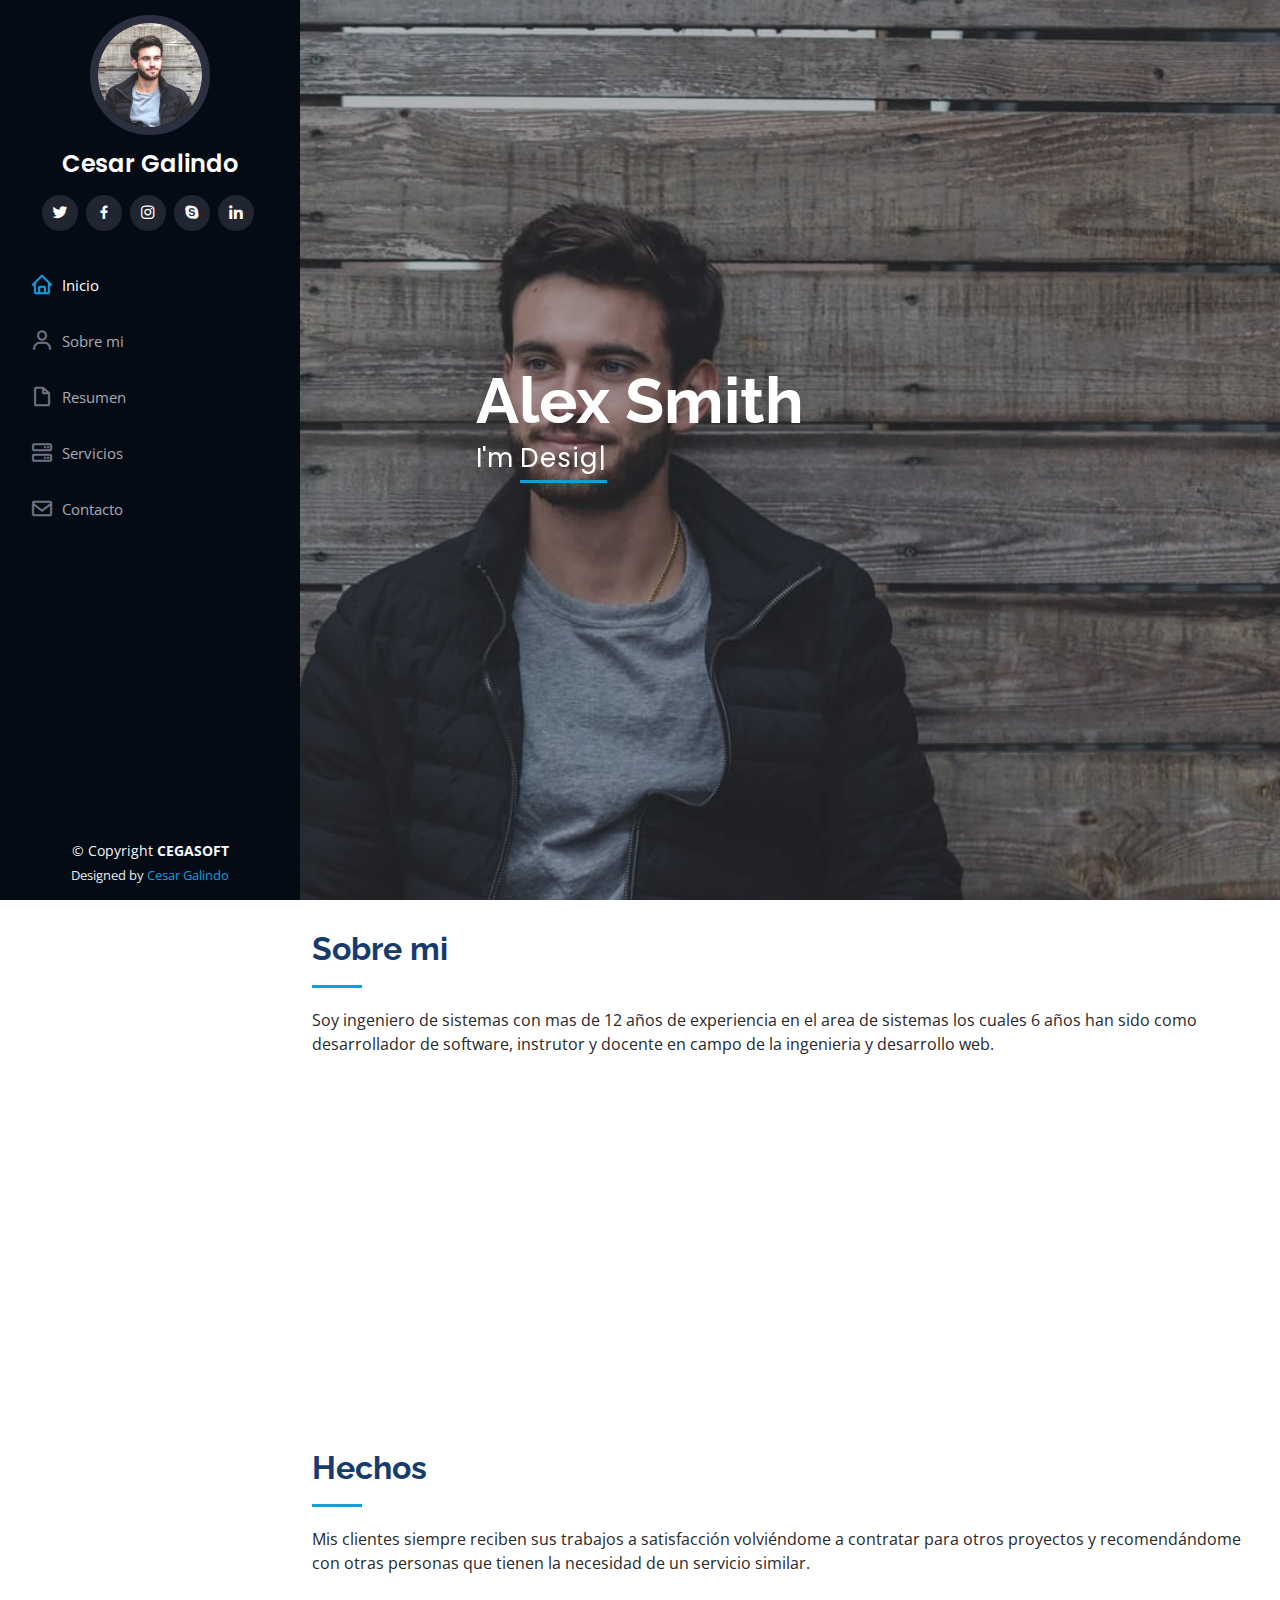
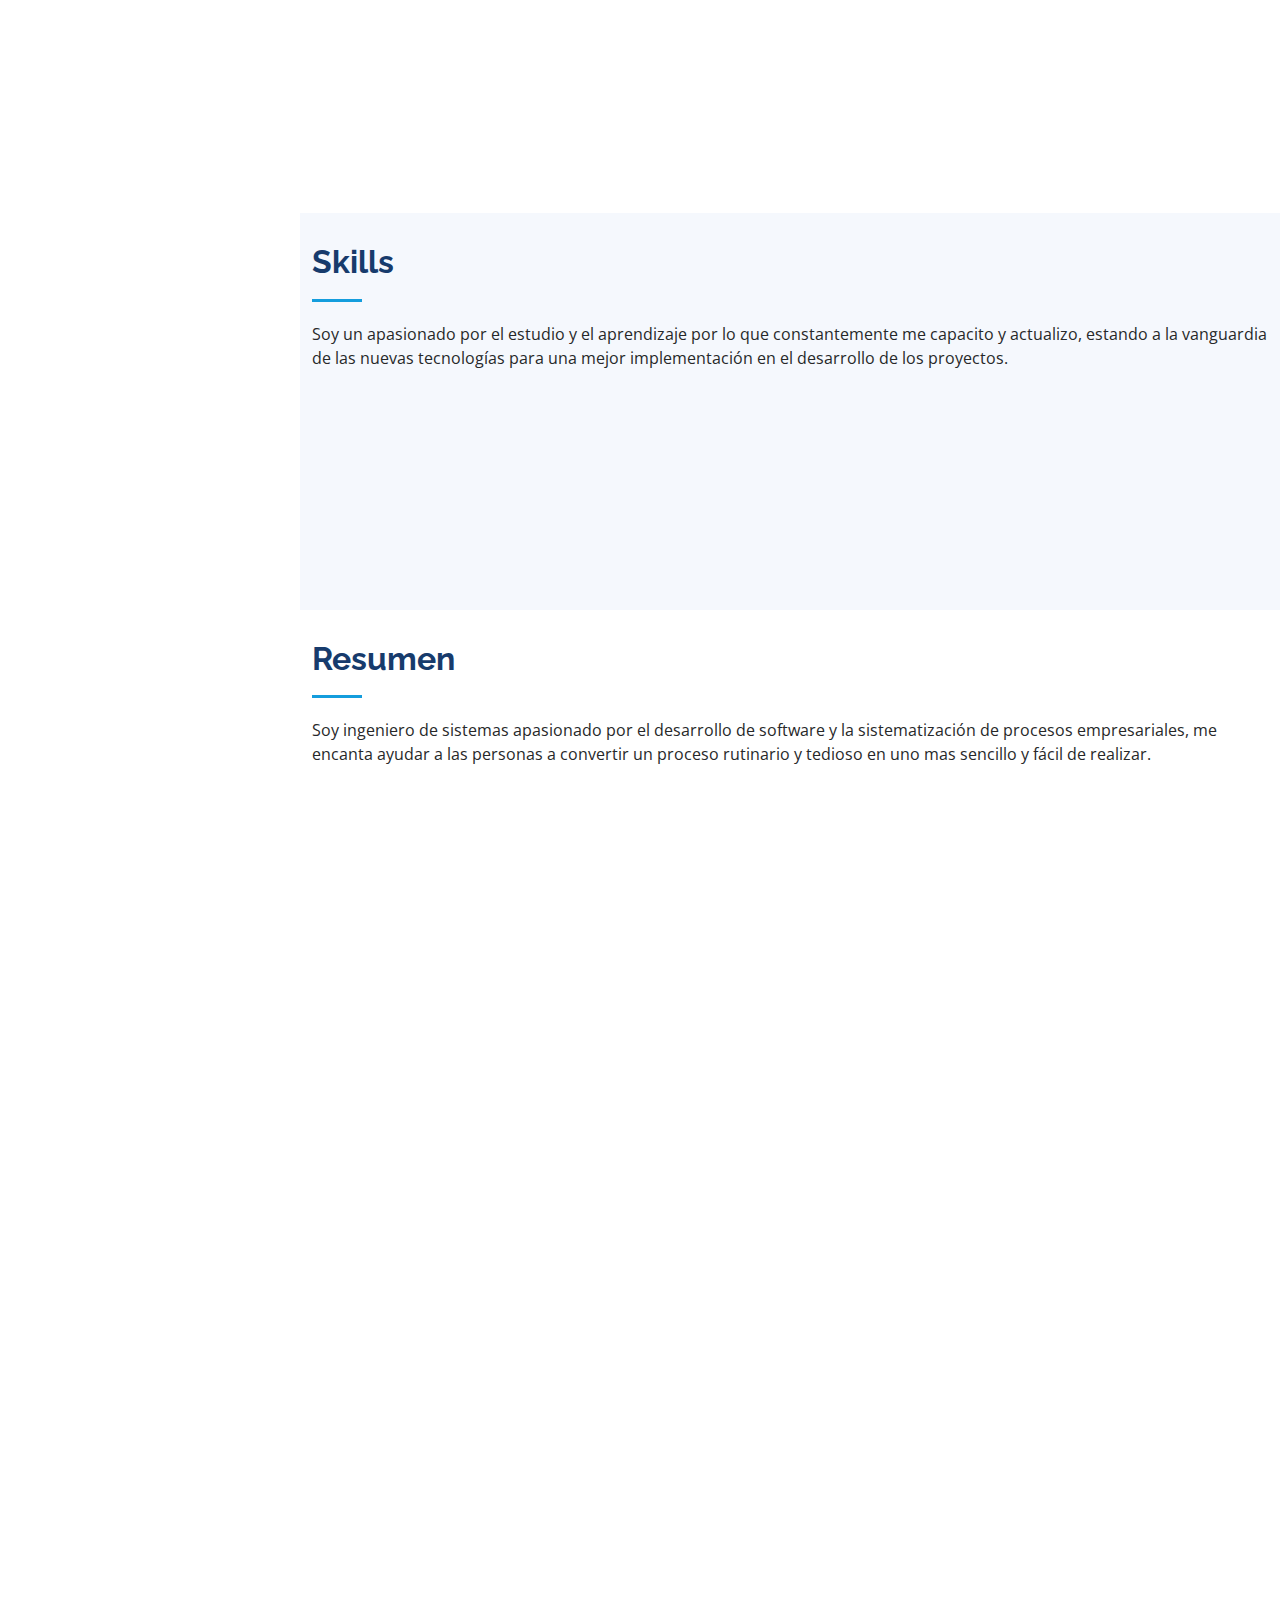
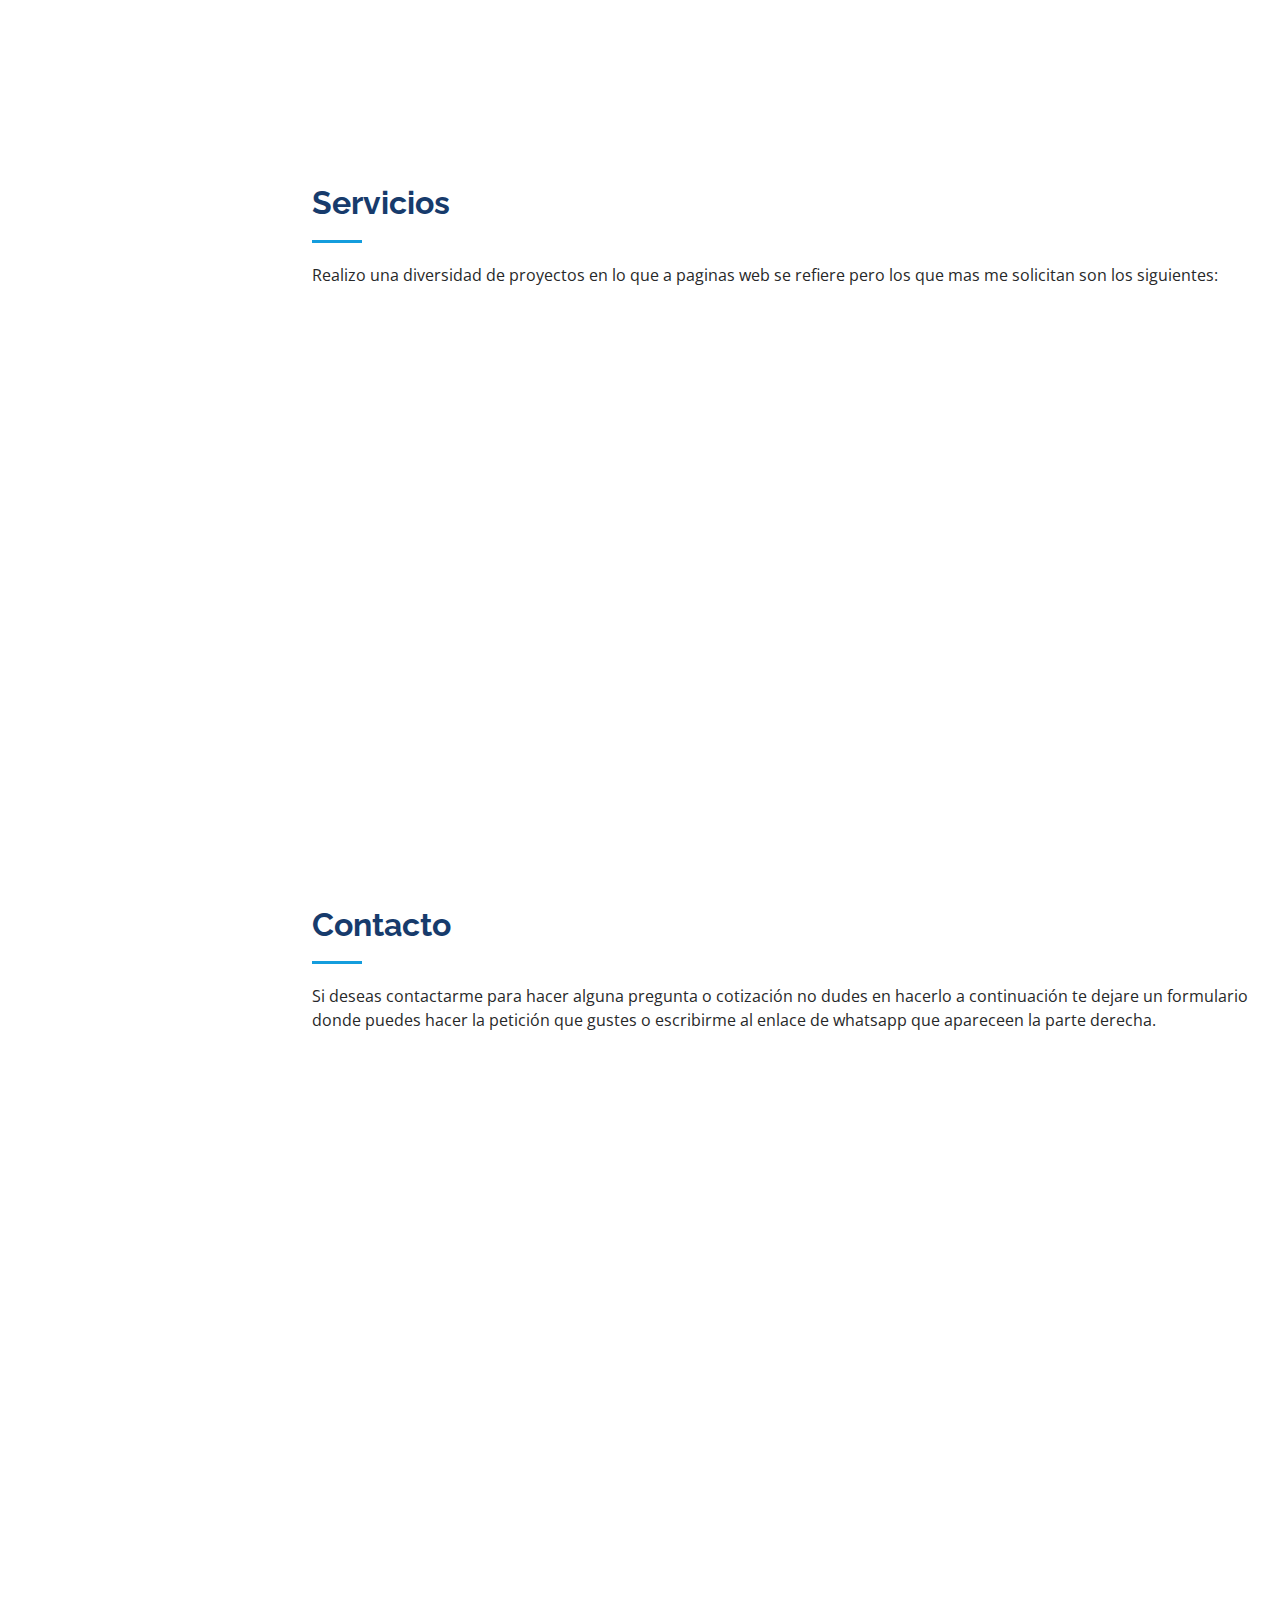
<file: index - copia.html>
<!DOCTYPE html>
<html lang="en">

<head>
  <meta charset="utf-8">
  <meta content="width=device-width, initial-scale=1.0" name="viewport">

  <title>Cesar Galindo</title>
  <meta content="" name="description">
  <meta content="" name="keywords">

  <!-- Favicons -->
  <link href="assets/img/favicon.png" rel="icon">
  <link href="assets/img/apple-touch-icon.png" rel="apple-touch-icon">

  <!-- Google Fonts -->
  <link href="https://fonts.googleapis.com/css?family=Open+Sans:300,300i,400,400i,600,600i,700,700i|Raleway:300,300i,400,400i,500,500i,600,600i,700,700i|Poppins:300,300i,400,400i,500,500i,600,600i,700,700i" rel="stylesheet">

  <!-- Vendor CSS Files -->
  <link href="assets/vendor/aos/aos.css" rel="stylesheet">
  <link href="assets/vendor/bootstrap/css/bootstrap.min.css" rel="stylesheet">
  <link href="assets/vendor/bootstrap-icons/bootstrap-icons.css" rel="stylesheet">
  <link href="assets/vendor/boxicons/css/boxicons.min.css" rel="stylesheet">
  <link href="assets/vendor/glightbox/css/glightbox.min.css" rel="stylesheet">
  <link href="assets/vendor/swiper/swiper-bundle.min.css" rel="stylesheet">
  <!-- Template Main CSS File -->
  <link href="assets/css/style.css" rel="stylesheet">

  <!-- =======================================================
  * Template Name: iPortfolio - v3.9.1
  * Template URL: https://bootstrapmade.com/iportfolio-bootstrap-portfolio-websites-template/
  * Author: BootstrapMade.com
  * License: https://bootstrapmade.com/license/
  ======================================================== -->
</head>

<body>

  <!-- ======= Mobile nav toggle button ======= -->
  <i class="bi bi-list mobile-nav-toggle d-xl-none"></i>

  <!-- ======= Header ======= -->
  <header id="header">
    <div class="d-flex flex-column">

      <div class="profile">
        <img src="assets/img/profile-img.jpg" alt="" class="img-fluid rounded-circle">
        <h1 class="text-light"><a href="index.html">Cesar Galindo</a></h1>
        <div class="social-links mt-3 text-center">
          <a href="#" class="twitter"><i class="bx bxl-twitter"></i></a>
          <a href="#" class="facebook"><i class="bx bxl-facebook"></i></a>
          <a href="#" class="instagram"><i class="bx bxl-instagram"></i></a>
          <a href="#" class="google-plus"><i class="bx bxl-skype"></i></a>
          <a href="https://www.linkedin.com/in/cesar-alberto-galindo-daza-8826825b/" class="linkedin"><i class="bx bxl-linkedin"></i></a>
        </div>
      </div>

      <nav id="navbar" class="nav-menu navbar">
        <ul>
          <li><a href="#hero" class="nav-link scrollto active"><i class="bx bx-home"></i> <span>Inicio</span></a></li>
          <li><a href="#about" class="nav-link scrollto"><i class="bx bx-user"></i> <span>Sobre mi</span></a></li>
          <li><a href="#resume" class="nav-link scrollto"><i class="bx bx-file-blank"></i> <span>Resumen</span></a></li>          
          <li><a href="#services" class="nav-link scrollto"><i class="bx bx-server"></i> <span>Servicios</span></a></li>
          <li><a href="#contact" class="nav-link scrollto"><i class="bx bx-envelope"></i> <span>Contacto</span></a></li>
        </ul>
      </nav><!-- .nav-menu -->
    </div>
  </header><!-- End Header -->

 <!-- ======= Hero Section ======= -->
 <section id="hero" class="d-flex flex-column justify-content-center align-items-center">
  <div class="hero-container" data-aos="fade-in">
    <h1>Alex Smith</h1>
    <p>I'm <span class="typed" data-typed-items="Designer, Developer, Freelancer, Photographer"></span></p>
  </div>
</section><!-- End Hero -->

<main id="main">

  <!-- ======= About Section ======= -->
    <section id="about" class="about">
      <div class="container">

        <div class="section-title">
          <h2>Sobre mi</h2>
          <p>Soy ingeniero de sistemas con mas de 12 años de experiencia en el area de sistemas los cuales 6 años han sido como desarrollador de software, instrutor y docente en campo de la ingenieria y desarrollo web.</p>
        </div>

        <div class="row">
          <div class="col-lg-4" data-aos="fade-right">
            <img src="assets/img/profile-img.jpg" class="img-fluid" alt="">
          </div>
          <div class="col-lg-8 pt-4 pt-lg-0 content" data-aos="fade-left">
            <h3>Datos Personales</h3>
            <p class="fst-italic">
              
            </p>
            <div class="row">
              <div class="col-lg-6">
                <ul>  
                  <li><i class="bi bi-chevron-right"></i> <strong>Profesion:</strong> <span>Ingeniero de Sistemas</span></li>               
                  <li><i class="bi bi-chevron-right"></i> <strong>Telefono:</strong> <span>+57 3008334903</span></li>
                  <li><i class="bi bi-chevron-right"></i> <strong>Correo:</strong> <span>cegawon@hotmail.com</span></li>
                  
                </ul>
              </div>
              <div class="col-lg-6">
                <ul>                     
                  <li><i class="bi bi-chevron-right"></i> <strong>Ciudad:</strong> <span>Valledupar, Colombia</span></li>
                  <li><i class="bi bi-chevron-right"></i> <strong>Estado:</strong> <span>Disponible</span></li>
                  <li><i class="bi bi-chevron-right"></i> <strong>Sitio Web:</strong> <span>cesargalindo.fast-page.org</span></li>
                </ul>
              </div>
            </div>
            <p>
              Soy una persona dedicada a su familia y al trabajo, responsable en todo lo que hago, soy caracterizado por mis clientes como honesto y entregar todos los proyectos a satisfación con garantias en caso de alguna novedad o ajuste que se requiera.
            </p>
          </div>
        </div>
      </div>
    </section><!-- End About Section -->

    <!-- ======= Facts Section ======= -->
    <section id="facts" class="facts">
      <div class="container">
        <div class="section-title">
          <h2>Hechos</h2>
          <p>Mis clientes siempre reciben sus trabajos a satisfacción volviéndome a contratar para otros proyectos y recomendándome con otras personas que tienen la necesidad de un servicio similar.</p>
        </div>

        <div class="row no-gutters">

          <div class="col-lg-3 col-md-6 d-md-flex align-items-md-stretch" data-aos="fade-up">
            <div class="count-box">
              <i class="bi bi-emoji-smile"></i>
              <span data-purecounter-start="0" data-purecounter-end="64" data-purecounter-duration="1" class="purecounter"></span>
              <p><strong>Clientes Felices</strong>  que me recomiendan</p>
            </div>
          </div>

          <div class="col-lg-3 col-md-6 d-md-flex align-items-md-stretch" data-aos="fade-up" data-aos-delay="100">
            <div class="count-box">
              <i class="bi bi-journal-richtext"></i>
              <span data-purecounter-start="0" data-purecounter-end="83" data-purecounter-duration="1" class="purecounter"></span>
              <p><strong>Proyectos</strong> realizados</p>
            </div>
          </div>

          <div class="col-lg-3 col-md-6 d-md-flex align-items-md-stretch" data-aos="fade-up" data-aos-delay="200">
            <div class="count-box">
              <i class="bi bi-headset"></i>
              <span data-purecounter-start="0" data-purecounter-end="1456" data-purecounter-duration="1" class="purecounter"></span>
              <p><strong>Horas de trabajo</strong> muy gratificantes  </p>
            </div>
          </div>

          <div class="col-lg-3 col-md-6 d-md-flex align-items-md-stretch" data-aos="fade-up" data-aos-delay="300">
            <div class="count-box">
              <i class="bi bi-people"></i>
              <span data-purecounter-start="0" data-purecounter-end="4" data-purecounter-duration="1" class="purecounter"></span>
              <p><strong>Colaboradores</strong> dispuestos ayudarte</p>
            </div>
          </div>

        </div>

      </div>
    </section><!-- End Facts Section -->

    <!-- ======= Skills Section ======= -->
    <section id="skills" class="skills section-bg">
      <div class="container">

        <div class="section-title">
          <h2>Skills</h2>
          <p>Soy un apasionado por el estudio y el aprendizaje por lo que constantemente me capacito y actualizo, estando a la vanguardia de las nuevas tecnologías para una mejor implementación en el desarrollo de los proyectos.</p>
        </div>

        <div class="row skills-content">

          <div class="col-lg-6" data-aos="fade-up">

            <div class="progress">
              <span class="skill">HTML <i class="val">100%</i></span>
              <div class="progress-bar-wrap">
                <div class="progress-bar" role="progressbar" aria-valuenow="100" aria-valuemin="0" aria-valuemax="100"></div>
              </div>
            </div>

            <div class="progress">
              <span class="skill">CSS <i class="val">80%</i></span>
              <div class="progress-bar-wrap">
                <div class="progress-bar" role="progressbar" aria-valuenow="80" aria-valuemin="0" aria-valuemax="100"></div>
              </div>
            </div>

            <div class="progress">
              <span class="skill">JavaScript <i class="val">75%</i></span>
              <div class="progress-bar-wrap">
                <div class="progress-bar" role="progressbar" aria-valuenow="75" aria-valuemin="0" aria-valuemax="100"></div>
              </div>
            </div>

          </div>

          <div class="col-lg-6" data-aos="fade-up" data-aos-delay="100">

            <div class="progress">
              <span class="skill">PHP <i class="val">95%</i></span>
              <div class="progress-bar-wrap">
                <div class="progress-bar" role="progressbar" aria-valuenow="95" aria-valuemin="0" aria-valuemax="100"></div>
              </div>
            </div>

            <div class="progress">
              <span class="skill">WordPress/CMS <i class="val">90%</i></span>
              <div class="progress-bar-wrap">
                <div class="progress-bar" role="progressbar" aria-valuenow="90" aria-valuemin="0" aria-valuemax="100"></div>
              </div>
            </div>

            <div class="progress">
              <span class="skill">Mysql <i class="val">95%</i></span>
              <div class="progress-bar-wrap">
                <div class="progress-bar" role="progressbar" aria-valuenow="95" aria-valuemin="0" aria-valuemax="100"></div>
              </div>
            </div>

          </div>

        </div>

      </div>
    </section><!-- End Skills Section -->

    <!-- ======= Resume Section ======= -->
    <section id="resume" class="resume">
      <div class="container">

        <div class="section-title">
          <h2>Resumen</h2>
          <p>Soy ingeniero de sistemas apasionado por el desarrollo de software y la sistematización de procesos empresariales, me encanta ayudar a las personas a convertir un proceso rutinario y tedioso en uno mas sencillo y fácil de realizar.</p>
        </div>

        <div class="row">
          <div class="col-lg-6" data-aos="fade-up">
            <h3 class="resume-title"></h3>
            <div class="resume-item pb-0">
              <h4>Cesar Galindo</h4>
              <p><em>Desarrollador de software y diseñador de sitios web, con mas de 6 años de experiencia acompañando a pequeñas, medianas y grandes empresas a sistematizar sus procesos.</em></p>
              <ul>
                <li>Valledupar, Colombia</li>
                <li>(+57) 3008334903</li>
                <li>cegawon@hotmail.com</li>
              </ul>
            </div>

            <h3 class="resume-title">Educación</h3>
            <div class="resume-item">
              <h4>Magister en Educacion &amp Gerencia Educativa</h4>
              <h5>2015 - 2019</h5>
              <p><em>Universidad del Zulia, Venezuela</em></p>
              <p></p>
            </div>
            <div class="resume-item">
              <h4>Ingeniero de sistemas</h4>
              <h5>2003 - 2010</h5>
              <p><em>Universidad Popular del Cesar, Valledupar - Cesar</em></p>
              <p></p>
            </div>
            <div class="resume-item">
              <h4>Cursos - Diplomados - capacitaciones</h4>
              <h5>2003 - 2021</h5>
              <ul>
                <li>Maquetación De Sitios Web Con Html5 Y CSS3. SENA.</li>
                <li>Bases de Datos Generalidades y Sistemas de Gestión. SENA.</li>
                <li>Diseño en Sitios Web. SENA.</li>
                <li>PHP Udemy.</li>
                <li>MongoDB. Udemy.</li>
              </ul>
            </div>
          </div>
          <div class="col-lg-6" data-aos="fade-up" data-aos-delay="100">
            <h3 class="resume-title">Experiencia Profesional</h3>
            <div class="resume-item">
              <h4>ANEI</h4>
              <h5>2022 - Reciente</h5>
              <p><em>Valledupar - Cesar </em></p>
              <p>Se realizo un software para el proceso de acopio del Café y Cacao.</p>
            </div>
            <div class="resume-item">
              <h4>Bochados Gourmet</h4>
              <h5>2020 - 2022</h5>
              <p><em>Valledupar - Cesar</em></p>
              <p>Se realizo un software que registe las ventas, facturación e inventarios del restaurante, actualmente administro y le doy soporte al sistema.</p>
            </div>
            <div class="resume-item">
              <h4>Distribuciones LY</h4>
              <h5>2020 - 2022</h5>
              <p><em>Valledupar - Cesar</em></p>
              <p>Se realizo un software que registe las ventas, facturación e inventarios de una distribuidora de insumos de panaderia, actualmente administro y le doy soporte al sistema.</p>
            </div>
            <div class="resume-item">
              <h4>Multiacabados Primax</h4>
              <h5>2022 - Reciente</h5>
              <p><em>Valledupar - Cesar</em></p>
              <p>Se realizo un ecommerce donde sus clientes pueden ver la varidad de productos y comprar en linea ademas registra las ventas, facturación e inventarios de una distribuidora de insumos de panaderia, actualmente administro y le doy soporte al sistema.</p>
            </div>
          </div>
        </div>

      </div>
    </section><!-- End Resume Section -->

    

    <!-- ======= Services Section ======= -->
    <section id="services" class="services">
      <div class="container">

        <div class="section-title">
          <h2>Servicios</h2>
          <p>Realizo una diversidad de proyectos en lo que a paginas web se refiere pero los que mas me solicitan son los siguientes:</p>
        </div>

        <div class="row">
          <div class="col-lg-4 col-md-6 icon-box" data-aos="fade-up">
            <div class="icon"><i class="bi bi-code-square"></i></div>
            <h4 class="title"><a href="">Desarrollo de Software</a></h4>
            <p class="description">Se analiza y propone la mejor solución a implementar de acuerdo a las necesidades del cliente.</p>
          </div>
          <div class="col-lg-4 col-md-6 icon-box" data-aos="fade-up" data-aos-delay="100">
            <div class="icon"><i class="bi bi-card-checklist"></i></div>
            <h4 class="title"><a href="">Sitios Web</a></h4>
            <p class="description">Se diseña e implemanta la pagina web segun las peticiones requeridas.</p>
          </div>
          <div class="col-lg-4 col-md-6 icon-box" data-aos="fade-up" data-aos-delay="200">
            <div class="icon"><i class="bi bi-briefcase"></i></div>
            <h4 class="title"><a href="">Portafolios de Sevicios</a></h4>
            <p class="description">Puedo ayudarte a crear una excelente presentación de tu perfil y los servicios que ofreces como profesional independiente, emprendedor o empresario.</p>
          </div>
          <div class="col-lg-4 col-md-6 icon-box" data-aos="fade-up" data-aos-delay="300">
            <div class="icon"><i class="bi bi-cart4"></i></div>
            <h4 class="title"><a href="">Ecommer</a></h4>
            <p class="description">Diseñamos un sitio web donde tus clientes pueden realizar sus pedidos o pagar en linea.</p>
          </div>
          <div class="col-lg-4 col-md-6 icon-box" data-aos="fade-up" data-aos-delay="400">
            <div class="icon"><i class="bi bi-pc-display-horizontal"></i></div>
            <h4 class="title"><a href="">Sistemas de ventas, Facturación e Inventarios</a></h4>
            <p class="description">Te ayudamos a tener el control de las ventas, pedidos, etc, de lo que sucede en tu negocio.</p>
          </div>
          <div class="col-lg-4 col-md-6 icon-box" data-aos="fade-up" data-aos-delay="500">
            <div class="icon"><i class="bi bi-robot"></i></div>
            <h4 class="title"><a href="">Sistematizar procesos</a></h4>
            <p class="description">Si tienes un proceso que lo haces de manera recurrente y lo llevas de manera física como documentos, te puedo ayudar a tener todos esos registro en un sistema que te permita ingresar los datos que deseas, consultarlos, modificarlos, eliminarlos e imprimirlos cuando lo requieras.</p>
          </div>
        </div>

      </div>
    </section><!-- End Services Section -->

   

    <!-- ======= Contact Section ======= -->
    <section id="contact" class="contact">
      <div class="container">

        <div class="section-title">
          <h2>Contacto</h2>
          <p>Si deseas contactarme para hacer alguna pregunta o cotización no dudes en hacerlo a continuación te dejare un formulario donde puedes hacer la petición que gustes o escribirme al enlace de whatsapp que apareceen la parte derecha.</p>
        </div>

        <div class="row" data-aos="fade-in">

          <div class="col-lg-5 d-flex align-items-stretch">
            <div class="info">
              <div class="address">
                <i class="bi bi-geo-alt"></i>
                <h4>Localización:</h4>
                <p>Valledupar, Cesar, Colombia</p>
              </div>

              <div class="email">
                <i class="bi bi-envelope"></i>
                <h4>Email:</h4>
                <p>cegawon@hotmail.com</p>
              </div>

              <div class="phone">
                <i class="bi bi-phone"></i>
                <h4>Celular:</h4>
                <p>+57 300 833 4903</p>
              </div>
            </div>
          </div>

          <div class="col-lg-7 mt-5 mt-lg-0 d-flex align-items-stretch">
            <form action="forms/contact2.php" method="post" role="form" class="php-email-form">
              <div class="row">
                <div class="form-group col-md-6">
                  <label for="name">Nombre</label>
                  <input type="text" name="name" class="form-control" id="name" required>
                </div>
                <div class="form-group col-md-6">
                  <label for="name">Correo</label>
                  <input type="email" class="form-control" name="email" id="email" required>
                </div>
              </div>
              <div class="form-group">
                <label for="name">Asunto</label>
                <input type="text" class="form-control" name="subject" id="subject" required>
              </div>
              <div class="form-group">
                <label for="name">Mensaje</label>
                <textarea class="form-control" name="message" rows="10" required></textarea>
              </div>
              <div class="my-3">
                <div class="loading">Loading</div>
                <div class="error-message"></div>
                <div class="sent-message">Tu mensaje Fue enviado, Muchas gracias, pronto nos comunicaremos con usted!</div>
              </div>
              <div class="text-center"><button type="submit">Enviar Mensaje</button></div>
            </form>
          </div>

        </div>

      </div>
    </section><!-- End Contact Section -->

  </main><!-- End #main -->

  <!-- ======= Footer ======= -->
  <footer id="footer">
    <div class="container">
      <div class="copyright">
        &copy; Copyright <strong><span>CEGASOFT</span></strong>
      </div>
      <div class="credits">
        <!-- All the links in the footer should remain intact. -->
        <!-- You can delete the links only if you purchased the pro version. -->
        <!-- Licensing information: https://bootstrapmade.com/license/ -->
        <!-- Purchase the pro version with working PHP/AJAX contact form: https://bootstrapmade.com/iportfolio-bootstrap-portfolio-websites-template/ -->
        Designed by <a href="#">Cesar Galindo</a>
      </div>
    </div>
  </footer><!-- End  Footer -->

  <a href="#" class="back-to-top d-flex align-items-center justify-content-center"><i class="bi bi-arrow-up-short"></i></a>
  <a href="#" class="back-to-whatsapp-flex align-items-center justify-content-center"><i class="bi bi-arrow-up-short"></i></a>
  
  <!-- Vendor JS Files -->
  <script src="assets/vendor/purecounter/purecounter_vanilla.js"></script>
  <script src="assets/vendor/aos/aos.js"></script>
  <script src="assets/vendor/bootstrap/js/bootstrap.bundle.min.js"></script>
  <script src="assets/vendor/glightbox/js/glightbox.min.js"></script>
  <script src="assets/vendor/isotope-layout/isotope.pkgd.min.js"></script>
  <script src="assets/vendor/swiper/swiper-bundle.min.js"></script>
  <script src="assets/vendor/typed.js/typed.min.js"></script>
  <script src="assets/vendor/waypoints/noframework.waypoints.js"></script>
  

  <!-- Template Main JS File -->
  <script src="assets/js/main.js"></script>
  
 
</body>

</html>
</file>
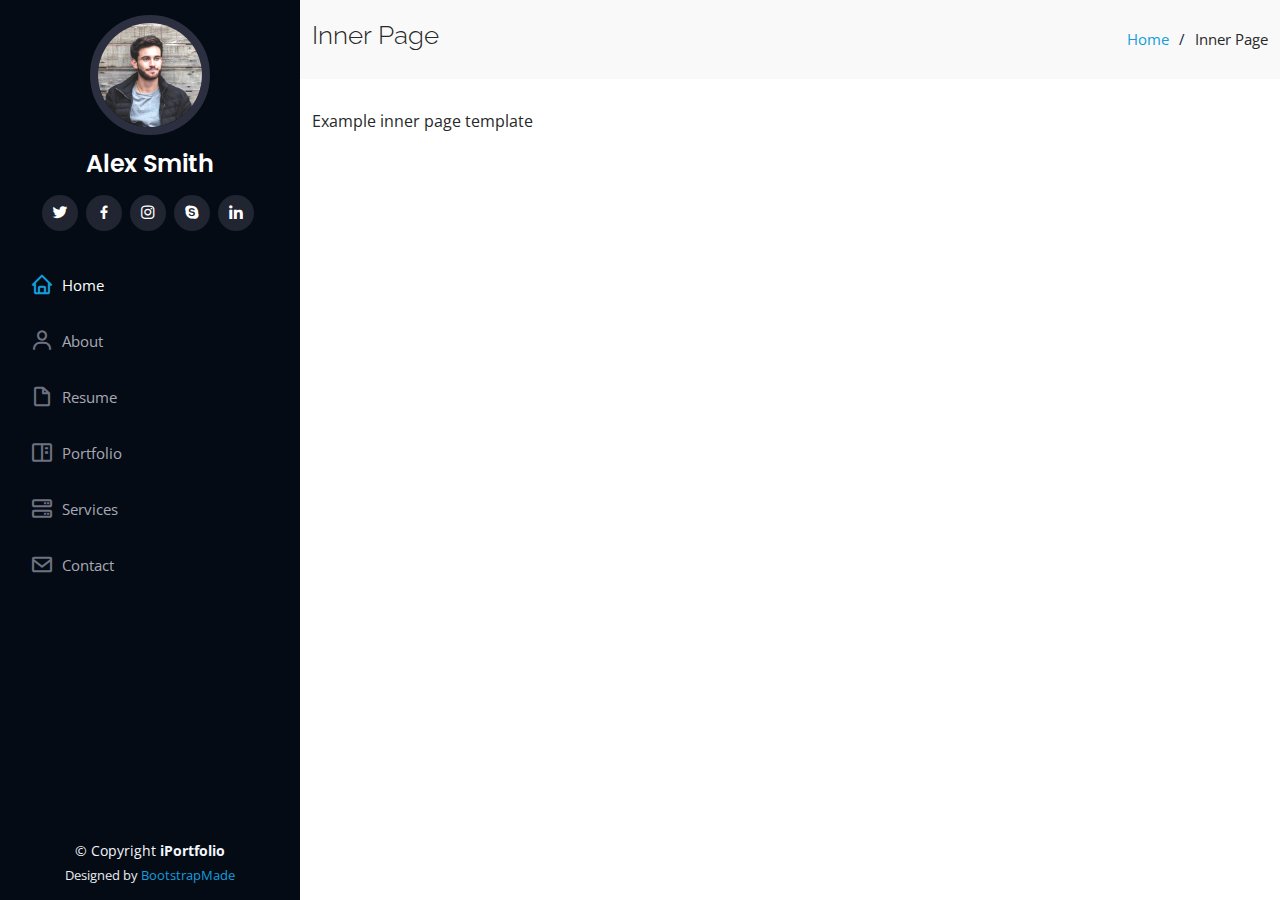
<file: inner-page.html>
<!DOCTYPE html>
<html lang="en">

<head>
  <meta charset="utf-8">
  <meta content="width=device-width, initial-scale=1.0" name="viewport">

  <title>Inner Page - iPortfolio Bootstrap Template</title>
  <meta content="" name="description">
  <meta content="" name="keywords">

  <!-- Favicons -->
  <link href="assets/img/favicon.png" rel="icon">
  <link href="assets/img/apple-touch-icon.png" rel="apple-touch-icon">

  <!-- Google Fonts -->
  <link href="https://fonts.googleapis.com/css?family=Open+Sans:300,300i,400,400i,600,600i,700,700i|Raleway:300,300i,400,400i,500,500i,600,600i,700,700i|Poppins:300,300i,400,400i,500,500i,600,600i,700,700i" rel="stylesheet">

  <!-- Vendor CSS Files -->
  <link href="assets/vendor/aos/aos.css" rel="stylesheet">
  <link href="assets/vendor/bootstrap/css/bootstrap.min.css" rel="stylesheet">
  <link href="assets/vendor/bootstrap-icons/bootstrap-icons.css" rel="stylesheet">
  <link href="assets/vendor/boxicons/css/boxicons.min.css" rel="stylesheet">
  <link href="assets/vendor/glightbox/css/glightbox.min.css" rel="stylesheet">
  <link href="assets/vendor/swiper/swiper-bundle.min.css" rel="stylesheet">

  <!-- Template Main CSS File -->
  <link href="assets/css/style.css" rel="stylesheet">

  <!-- =======================================================
  * Template Name: iPortfolio - v3.9.1
  * Template URL: https://bootstrapmade.com/iportfolio-bootstrap-portfolio-websites-template/
  * Author: BootstrapMade.com
  * License: https://bootstrapmade.com/license/
  ======================================================== -->
</head>

<body>

  <!-- ======= Mobile nav toggle button ======= -->
  <i class="bi bi-list mobile-nav-toggle d-xl-none"></i>

  <!-- ======= Header ======= -->
  <header id="header">
    <div class="d-flex flex-column">

      <div class="profile">
        <img src="assets/img/profile-img.jpg" alt="" class="img-fluid rounded-circle">
        <h1 class="text-light"><a href="index.html">Alex Smith</a></h1>
        <div class="social-links mt-3 text-center">
          <a href="#" class="twitter"><i class="bx bxl-twitter"></i></a>
          <a href="#" class="facebook"><i class="bx bxl-facebook"></i></a>
          <a href="#" class="instagram"><i class="bx bxl-instagram"></i></a>
          <a href="#" class="google-plus"><i class="bx bxl-skype"></i></a>
          <a href="#" class="linkedin"><i class="bx bxl-linkedin"></i></a>
        </div>
      </div>

      <nav id="navbar" class="nav-menu navbar">
        <ul>
          <li><a href="#hero" class="nav-link scrollto active"><i class="bx bx-home"></i> <span>Home</span></a></li>
          <li><a href="#about" class="nav-link scrollto"><i class="bx bx-user"></i> <span>About</span></a></li>
          <li><a href="#resume" class="nav-link scrollto"><i class="bx bx-file-blank"></i> <span>Resume</span></a></li>
          <li><a href="#portfolio" class="nav-link scrollto"><i class="bx bx-book-content"></i> <span>Portfolio</span></a></li>
          <li><a href="#services" class="nav-link scrollto"><i class="bx bx-server"></i> <span>Services</span></a></li>
          <li><a href="#contact" class="nav-link scrollto"><i class="bx bx-envelope"></i> <span>Contact</span></a></li>
        </ul>
      </nav><!-- .nav-menu -->
    </div>
  </header><!-- End Header -->

  <main id="main">

    <!-- ======= Breadcrumbs ======= -->
    <section class="breadcrumbs">
      <div class="container">

        <div class="d-flex justify-content-between align-items-center">
          <h2>Inner Page</h2>
          <ol>
            <li><a href="index.html">Home</a></li>
            <li>Inner Page</li>
          </ol>
        </div>

      </div>
    </section><!-- End Breadcrumbs -->

    <section class="inner-page">
      <div class="container">
        <p>
          Example inner page template
        </p>
      </div>
    </section>

  </main><!-- End #main -->

  <!-- ======= Footer ======= -->
  <footer id="footer">
    <div class="container">
      <div class="copyright">
        &copy; Copyright <strong><span>iPortfolio</span></strong>
      </div>
      <div class="credits">
        <!-- All the links in the footer should remain intact. -->
        <!-- You can delete the links only if you purchased the pro version. -->
        <!-- Licensing information: https://bootstrapmade.com/license/ -->
        <!-- Purchase the pro version with working PHP/AJAX contact form: https://bootstrapmade.com/iportfolio-bootstrap-portfolio-websites-template/ -->
        Designed by <a href="https://bootstrapmade.com/">BootstrapMade</a>
      </div>
    </div>
  </footer><!-- End  Footer -->

  <a href="#" class="back-to-top d-flex align-items-center justify-content-center"><i class="bi bi-arrow-up-short"></i></a>

  <!-- Vendor JS Files -->
  <script src="assets/vendor/purecounter/purecounter_vanilla.js"></script>
  <script src="assets/vendor/aos/aos.js"></script>
  <script src="assets/vendor/bootstrap/js/bootstrap.bundle.min.js"></script>
  <script src="assets/vendor/glightbox/js/glightbox.min.js"></script>
  <script src="assets/vendor/isotope-layout/isotope.pkgd.min.js"></script>
  <script src="assets/vendor/swiper/swiper-bundle.min.js"></script>
  <script src="assets/vendor/typed.js/typed.min.js"></script>
  <script src="assets/vendor/waypoints/noframework.waypoints.js"></script>
  <script src="assets/vendor/php-email-form/validate.js"></script>

  <!-- Template Main JS File -->
  <script src="assets/js/main.js"></script>

</body>

</html>
</file>
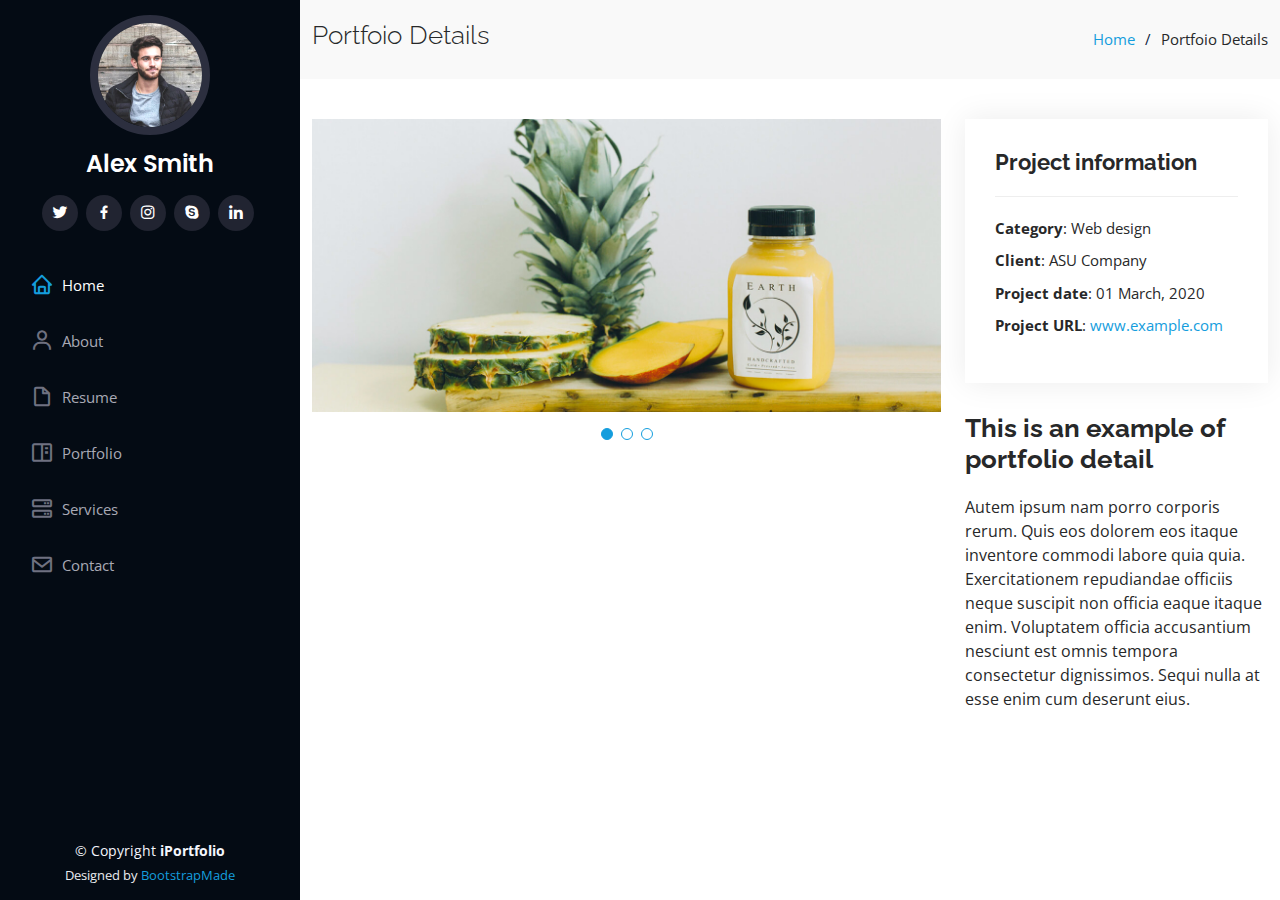
<file: portfolio-details.html>
<!DOCTYPE html>
<html lang="en">

<head>
  <meta charset="utf-8">
  <meta content="width=device-width, initial-scale=1.0" name="viewport">

  <title>Portfolio Details - iPortfolio Bootstrap Template</title>
  <meta content="" name="description">
  <meta content="" name="keywords">

  <!-- Favicons -->
  <link href="assets/img/favicon.png" rel="icon">
  <link href="assets/img/apple-touch-icon.png" rel="apple-touch-icon">

  <!-- Google Fonts -->
  <link href="https://fonts.googleapis.com/css?family=Open+Sans:300,300i,400,400i,600,600i,700,700i|Raleway:300,300i,400,400i,500,500i,600,600i,700,700i|Poppins:300,300i,400,400i,500,500i,600,600i,700,700i" rel="stylesheet">

  <!-- Vendor CSS Files -->
  <link href="assets/vendor/aos/aos.css" rel="stylesheet">
  <link href="assets/vendor/bootstrap/css/bootstrap.min.css" rel="stylesheet">
  <link href="assets/vendor/bootstrap-icons/bootstrap-icons.css" rel="stylesheet">
  <link href="assets/vendor/boxicons/css/boxicons.min.css" rel="stylesheet">
  <link href="assets/vendor/glightbox/css/glightbox.min.css" rel="stylesheet">
  <link href="assets/vendor/swiper/swiper-bundle.min.css" rel="stylesheet">

  <!-- Template Main CSS File -->
  <link href="assets/css/style.css" rel="stylesheet">

  <!-- =======================================================
  * Template Name: iPortfolio - v3.9.1
  * Template URL: https://bootstrapmade.com/iportfolio-bootstrap-portfolio-websites-template/
  * Author: BootstrapMade.com
  * License: https://bootstrapmade.com/license/
  ======================================================== -->
</head>

<body>

  <!-- ======= Mobile nav toggle button ======= -->
  <i class="bi bi-list mobile-nav-toggle d-xl-none"></i>

  <!-- ======= Header ======= -->
  <header id="header">
    <div class="d-flex flex-column">

      <div class="profile">
        <img src="assets/img/profile-img.jpg" alt="" class="img-fluid rounded-circle">
        <h1 class="text-light"><a href="index.html">Alex Smith</a></h1>
        <div class="social-links mt-3 text-center">
          <a href="#" class="twitter"><i class="bx bxl-twitter"></i></a>
          <a href="#" class="facebook"><i class="bx bxl-facebook"></i></a>
          <a href="#" class="instagram"><i class="bx bxl-instagram"></i></a>
          <a href="#" class="google-plus"><i class="bx bxl-skype"></i></a>
          <a href="#" class="linkedin"><i class="bx bxl-linkedin"></i></a>
        </div>
      </div>

      <nav id="navbar" class="nav-menu navbar">
        <ul>
          <li><a href="#hero" class="nav-link scrollto active"><i class="bx bx-home"></i> <span>Home</span></a></li>
          <li><a href="#about" class="nav-link scrollto"><i class="bx bx-user"></i> <span>About</span></a></li>
          <li><a href="#resume" class="nav-link scrollto"><i class="bx bx-file-blank"></i> <span>Resume</span></a></li>
          <li><a href="#portfolio" class="nav-link scrollto"><i class="bx bx-book-content"></i> <span>Portfolio</span></a></li>
          <li><a href="#services" class="nav-link scrollto"><i class="bx bx-server"></i> <span>Services</span></a></li>
          <li><a href="#contact" class="nav-link scrollto"><i class="bx bx-envelope"></i> <span>Contact</span></a></li>
        </ul>
      </nav><!-- .nav-menu -->
    </div>
  </header><!-- End Header -->

  <main id="main">

    <!-- ======= Breadcrumbs ======= -->
    <section id="breadcrumbs" class="breadcrumbs">
      <div class="container">

        <div class="d-flex justify-content-between align-items-center">
          <h2>Portfoio Details</h2>
          <ol>
            <li><a href="index.html">Home</a></li>
            <li>Portfoio Details</li>
          </ol>
        </div>

      </div>
    </section><!-- End Breadcrumbs -->

    <!-- ======= Portfolio Details Section ======= -->
    <section id="portfolio-details" class="portfolio-details">
      <div class="container">

        <div class="row gy-4">

          <div class="col-lg-8">
            <div class="portfolio-details-slider swiper">
              <div class="swiper-wrapper align-items-center">

                <div class="swiper-slide">
                  <img src="assets/img/portfolio/portfolio-details-1.jpg" alt="">
                </div>

                <div class="swiper-slide">
                  <img src="assets/img/portfolio/portfolio-details-2.jpg" alt="">
                </div>

                <div class="swiper-slide">
                  <img src="assets/img/portfolio/portfolio-details-3.jpg" alt="">
                </div>

              </div>
              <div class="swiper-pagination"></div>
            </div>
          </div>

          <div class="col-lg-4">
            <div class="portfolio-info">
              <h3>Project information</h3>
              <ul>
                <li><strong>Category</strong>: Web design</li>
                <li><strong>Client</strong>: ASU Company</li>
                <li><strong>Project date</strong>: 01 March, 2020</li>
                <li><strong>Project URL</strong>: <a href="#">www.example.com</a></li>
              </ul>
            </div>
            <div class="portfolio-description">
              <h2>This is an example of portfolio detail</h2>
              <p>
                Autem ipsum nam porro corporis rerum. Quis eos dolorem eos itaque inventore commodi labore quia quia. Exercitationem repudiandae officiis neque suscipit non officia eaque itaque enim. Voluptatem officia accusantium nesciunt est omnis tempora consectetur dignissimos. Sequi nulla at esse enim cum deserunt eius.
              </p>
            </div>
          </div>

        </div>

      </div>
    </section><!-- End Portfolio Details Section -->

  </main><!-- End #main -->

  <!-- ======= Footer ======= -->
  <footer id="footer">
    <div class="container">
      <div class="copyright">
        &copy; Copyright <strong><span>iPortfolio</span></strong>
      </div>
      <div class="credits">
        <!-- All the links in the footer should remain intact. -->
        <!-- You can delete the links only if you purchased the pro version. -->
        <!-- Licensing information: https://bootstrapmade.com/license/ -->
        <!-- Purchase the pro version with working PHP/AJAX contact form: https://bootstrapmade.com/iportfolio-bootstrap-portfolio-websites-template/ -->
        Designed by <a href="https://bootstrapmade.com/">BootstrapMade</a>
      </div>
    </div>
  </footer><!-- End  Footer -->

  <a href="#" class="back-to-top d-flex align-items-center justify-content-center"><i class="bi bi-arrow-up-short"></i></a>

  <!-- Vendor JS Files -->
  <script src="assets/vendor/purecounter/purecounter_vanilla.js"></script>
  <script src="assets/vendor/aos/aos.js"></script>
  <script src="assets/vendor/bootstrap/js/bootstrap.bundle.min.js"></script>
  <script src="assets/vendor/glightbox/js/glightbox.min.js"></script>
  <script src="assets/vendor/isotope-layout/isotope.pkgd.min.js"></script>
  <script src="assets/vendor/swiper/swiper-bundle.min.js"></script>
  <script src="assets/vendor/typed.js/typed.min.js"></script>
  <script src="assets/vendor/waypoints/noframework.waypoints.js"></script>
  <script src="assets/vendor/php-email-form/validate.js"></script>

  <!-- Template Main JS File -->
  <script src="assets/js/main.js"></script>

</body>

</html>
</file>
<file: assets/css/style.css>
/**
* Template Name: iPortfolio - v3.9.1
* Template URL: https://bootstrapmade.com/iportfolio-bootstrap-portfolio-websites-template/
* Author: BootstrapMade.com
* License: https://bootstrapmade.com/license/
*/

/*--------------------------------------------------------------
# General
--------------------------------------------------------------*/
body {
  font-family: "Open Sans", sans-serif;
  color: #272829;
}

a {
  color: #149ddd;
  text-decoration: none;
}

a:hover {
  color: #37b3ed;
  text-decoration: none;
}

h1,
h2,
h3,
h4,
h5,
h6 {
  font-family: "Raleway", sans-serif;
}

/*--------------------------------------------------------------
# Back to top button
--------------------------------------------------------------*/
.back-to-top {
  position: fixed;
  visibility: hidden;
  opacity: 0;
  right: 15px;
  bottom: 15px;
  z-index: 996;
  background: #149ddd;
  width: 40px;
  height: 40px;
  border-radius: 50px;
  transition: all 0.4s;
}

.back-to-top i {
  font-size: 28px;
  color: #fff;
  line-height: 0;
}

.back-to-top:hover {
  background: #2eafec;
  color: #fff;
}

.back-to-top.active {
  visibility: visible;
  opacity: 1;
}
/*--------------------------------------------------------------
# Back to whatsapp
--------------------------------------------------------------*/
.back-to-whatsapp {
  position: fixed;
  visibility: hidden;
  opacity: 0;
  margin-left:  -80px;
  bottom: 15px;
  z-index: 996;
  background: #149ddd;
  width: 40px;
  height: 40px;
  border-radius: 50px;
  transition: all 0.4s;
  align-items: center; 
}

.back-to-whatsapp i {
  font-size: 28px;
  color: #fff;
  line-height: 0;
}

.back-to-whatsapp:hover {
  background: #2eafec;
  color: #fff;
}

.back-to-whatsapp.active {
  visibility: visible;
  opacity: 1;
}
/*--------------------------------------------------------------
# Header
--------------------------------------------------------------*/
#header {
  position: fixed;
  top: 0;
  left: 0;
  bottom: 0;
  width: 300px;
  transition: all ease-in-out 0.5s;
  z-index: 9997;
  transition: all 0.5s;
  padding: 0 15px;
  background: #040b14;
  overflow-y: auto;
}



#header .profile img {
  margin: 15px auto;
  display: block;
  width: 120px;
  border: 8px solid #2c2f3f;
}

#header .profile h1 {
  font-size: 24px;
  margin: 0;
  padding: 0;
  font-weight: 600;
  -moz-text-align-last: center;
  text-align-last: center;
  font-family: "Poppins", sans-serif;
}

#header .profile h1 a,
#header .profile h1 a:hover {
  color: #fff;
  text-decoration: none;
}

#header .profile .social-links a {
  font-size: 18px;
  display: inline-block;
  background: #212431;
  color: #fff;
  line-height: 1;
  padding: 8px 0;
  margin-right: 4px;
  border-radius: 50%;
  text-align: center;
  width: 36px;
  height: 36px;
  transition: 0.3s;
}

#header .profile .social-links a:hover {
  background: #149ddd;
  color: #fff;
  text-decoration: none;
}

#main {
  margin-left: 300px;
}

@media (max-width: 1199px) {
  #header {
    left: -300px;
  }

  #main {
    margin-left: 0;
  }
}

/*--------------------------------------------------------------
# Navigation Menu
--------------------------------------------------------------*/
/* Desktop Navigation */
.nav-menu {
  padding: 30px 0 0 0;
}

.nav-menu * {
  margin: 0;
  padding: 0;
  list-style: none;
}

.nav-menu>ul>li {
  position: relative;
  white-space: nowrap;
}

.nav-menu a,
.nav-menu a:focus {
  display: flex;
  align-items: center;
  color: #a8a9b4;
  padding: 12px 15px;
  margin-bottom: 8px;
  transition: 0.3s;
  font-size: 15px;
}

.nav-menu a i,
.nav-menu a:focus i {
  font-size: 24px;
  padding-right: 8px;
  color: #6f7180;
}

.nav-menu a:hover,
.nav-menu .active,
.nav-menu .active:focus,
.nav-menu li:hover>a {
  text-decoration: none;
  color: #fff;
}

.nav-menu a:hover i,
.nav-menu .active i,
.nav-menu .active:focus i,
.nav-menu li:hover>a i {
  color: #149ddd;
}
/*--------------------------------------------------------------
     MOBILE MENU
--------------------------------------------------------------*/
/* Mobile Navigation */
.mobile-toggle {
  position: fixed;
  right: 15px;
  top: 15px;
  z-index: 9998;
  border: 0;
  font-size: 24px;
  transition: all 0.4s;
  outline: none !important;
  background-color: #149ddd;
  color: #fff;
  width: 40px;
  height: 40px;
  display: inline-flex;
  align-items: center;
  justify-content: center;
  line-height: 0;
  border-radius: 50px;
  cursor: pointer;
}

.mobile-nav-active {
  overflow: hidden;
}

.mobile-nav-active #header {
  left: 0;
}


/*--------------------------------------------------------------
# Hero Section
--------------------------------------------------------------*/
#hero {
  width: 100%;
  height: 100vh;
  background: url("../img/hero-bg.jpg") top center;
  background-size: cover;
 
}

#hero:before {
  content: "";
  background: rgba(5, 13, 24, 0.3);
  position: absolute;
  bottom: 0;
  top: 0;
  left: 0;
  right: 0;
  z-index: 1;
}

#hero .hero-container {
  position: relative;
  z-index: 2;
  min-width: 300px;
}

#hero h1 {
  margin: 0 0 10px 0;
  font-size: 64px;
  font-weight: 700;
  line-height: 56px;
  color: #fff;
}

#hero p {
  color: #fff;
  margin-bottom: 50px;
  font-size: 26px;
  font-family: "Poppins", sans-serif;
}

#hero p span {
  color: #fff;
  padding-bottom: 4px;
  letter-spacing: 1px;
  border-bottom: 3px solid #149ddd;
}

@media (min-width: 1024px) {
  #hero {
    background-attachment: fixed;
  }
}

@media (max-width: 768px) {
  #hero h1 {
    font-size: 28px;
    line-height: 36px;
  }

  #hero h2 {
    font-size: 18px;
    line-height: 24px;
    margin-bottom: 30px;
  }
}


/*--------------------------------------------------------------
# Sections General
--------------------------------------------------------------*/
section {
  padding: 30px 0;
  overflow: hidden;
}

.section-bg {
  background: #f5f8fd;
}

.section-title {
  padding-bottom: 30px;
}

.section-title h2 {
  font-size: 32px;
  font-weight: bold;
  margin-bottom: 20px;
  padding-bottom: 20px;
  position: relative;
  color: #173b6c;
}

.section-title h2::after {
  content: "";
  position: absolute;
  display: block;
  width: 50px;
  height: 3px;
  background: #149ddd;
  bottom: 0;
  left: 0;
}

.section-title p {
  margin-bottom: 0;
}

/*--------------------------------------------------------------
# About
--------------------------------------------------------------*/
.about .content h3 {
  font-weight: 700;
  font-size: 26px;
  color: #173b6c;
}

.about .content ul {
  list-style: none;
  padding: 0;
}

.about .content ul li {
  margin-bottom: 20px;
  display: flex;
  align-items: center;
}

.about .content ul strong {
  margin-right: 10px;
}

.about .content ul i {
  font-size: 16px;
  margin-right: 5px;
  color: #149ddd;
  line-height: 0;
}

.about .content p:last-child {
  margin-bottom: 0;
}

/*--------------------------------------------------------------
# Facts
--------------------------------------------------------------*/
.facts {
  padding-bottom: 30px;
}

.facts .count-box {
  padding: 30px;
  width: 100%;
}

.facts .count-box i {
  display: block;
  font-size: 44px;
  color: #149ddd;
  float: left;
  line-height: 0;
}

.facts .count-box span {
  font-size: 48px;
  line-height: 40px;
  display: block;
  font-weight: 700;
  color: #050d18;
  margin-left: 60px;
}

.facts .count-box p {
  padding: 15px 0 0 0;
  margin: 0 0 0 60px;
  font-family: "Raleway", sans-serif;
  font-size: 14px;
  color: #122f57;
}

.facts .count-box a {
  font-weight: 600;
  display: block;
  margin-top: 20px;
  color: #122f57;
  font-size: 15px;
  font-family: "Poppins", sans-serif;
  transition: ease-in-out 0.3s;
}

.facts .count-box a:hover {
  color: #1f5297;
}

/*--------------------------------------------------------------
# Akills
--------------------------------------------------------------*/
.skills .progress {
  height: 60px;
  display: block;
  background: none;
  border-radius: 0;
}

.skills .progress .skill {
  padding: 0;
  margin: 0 0 6px 0;
  text-transform: uppercase;
  display: block;
  font-weight: 600;
  font-family: "Poppins", sans-serif;
  color: #050d18;
}

.skills .progress .skill .val {
  float: right;
  font-style: normal;
}

.skills .progress-bar-wrap {
  background: #dce8f8;
  height: 10px;
}

.skills .progress-bar {
  width: 1px;
  height: 10px;
  transition: 0.9s;
  background-color: #149ddd;
}

/*--------------------------------------------------------------
# Resume
--------------------------------------------------------------*/
.resume .resume-title {
  font-size: 26px;
  font-weight: 700;
  margin-top: 20px;
  margin-bottom: 20px;
  color: #050d18;
}

.resume .resume-item {
  padding: 0 0 20px 20px;
  margin-top: -2px;
  border-left: 2px solid #1f5297;
  position: relative;
}

.resume .resume-item h4 {
  line-height: 18px;
  font-size: 18px;
  font-weight: 600;
  text-transform: uppercase;
  font-family: "Poppins", sans-serif;
  color: #050d18;
  margin-bottom: 10px;
}

.resume .resume-item h5 {
  font-size: 16px;
  background: #e4edf9;
  padding: 5px 15px;
  display: inline-block;
  font-weight: 600;
  margin-bottom: 10px;
}

.resume .resume-item ul {
  padding-left: 20px;
}

.resume .resume-item ul li {
  padding-bottom: 10px;
}

.resume .resume-item:last-child {
  padding-bottom: 0;
}

.resume .resume-item::before {
  content: "";
  position: absolute;
  width: 16px;
  height: 16px;
  border-radius: 50px;
  left: -9px;
  top: 0;
  background: #fff;
  border: 2px solid #1f5297;
}

/*--------------------------------------------------------------
# Portfolio
--------------------------------------------------------------*/
.portfolio .portfolio-item {
  margin-bottom: 30px;
}

.portfolio #portfolio-flters {
  padding: 0;
  margin: 0 auto 35px auto;
  list-style: none;
  text-align: center;
  background: #fff;
  border-radius: 50px;
  padding: 2px 15px;
}

.portfolio #portfolio-flters li {
  cursor: pointer;
  display: inline-block;
  padding: 10px 15px 8px 15px;
  font-size: 14px;
  font-weight: 600;
  line-height: 1;
  text-transform: uppercase;
  color: #272829;
  margin-bottom: 5px;
  transition: all 0.3s ease-in-out;
}

.portfolio #portfolio-flters li:hover,
.portfolio #portfolio-flters li.filter-active {
  color: #149ddd;
}

.portfolio #portfolio-flters li:last-child {
  margin-right: 0;
}

.portfolio .portfolio-wrap {
  transition: 0.3s;
  position: relative;
  overflow: hidden;
  z-index: 1;
}

.portfolio .portfolio-wrap::before {
  content: "";
  background: rgba(255, 255, 255, 0.5);
  position: absolute;
  left: 0;
  right: 0;
  top: 0;
  bottom: 0;
  transition: all ease-in-out 0.3s;
  z-index: 2;
  opacity: 0;
}

.portfolio .portfolio-wrap .portfolio-links {
  opacity: 1;
  left: 0;
  right: 0;
  bottom: -60px;
  z-index: 3;
  position: absolute;
  transition: all ease-in-out 0.3s;
  display: flex;
  justify-content: center;
}

.portfolio .portfolio-wrap .portfolio-links a {
  color: #fff;
  font-size: 28px;
  text-align: center;
  background: rgba(20, 157, 221, 0.75);
  transition: 0.3s;
  width: 50%;
}

.portfolio .portfolio-wrap .portfolio-links a:hover {
  background: rgba(20, 157, 221, 0.95);
}

.portfolio .portfolio-wrap .portfolio-links a+a {
  border-left: 1px solid #37b3ed;
}

.portfolio .portfolio-wrap:hover::before {
  top: 0;
  left: 0;
  right: 0;
  bottom: 0;
  opacity: 1;
}

.portfolio .portfolio-wrap:hover .portfolio-links {
  opacity: 1;
  bottom: 0;
}

/*--------------------------------------------------------------
# Portfolio Details
--------------------------------------------------------------*/
.portfolio-details {
  padding-top: 40px;
}

.portfolio-details .portfolio-details-slider img {
  width: 100%;
}

.portfolio-details .portfolio-details-slider .swiper-pagination {
  margin-top: 20px;
  position: relative;
}

.portfolio-details .portfolio-details-slider .swiper-pagination .swiper-pagination-bullet {
  width: 12px;
  height: 12px;
  background-color: #fff;
  opacity: 1;
  border: 1px solid #149ddd;
}

.portfolio-details .portfolio-details-slider .swiper-pagination .swiper-pagination-bullet-active {
  background-color: #149ddd;
}

.portfolio-details .portfolio-info {
  padding: 30px;
  box-shadow: 0px 0 30px rgba(5, 13, 24, 0.08);
}

.portfolio-details .portfolio-info h3 {
  font-size: 22px;
  font-weight: 700;
  margin-bottom: 20px;
  padding-bottom: 20px;
  border-bottom: 1px solid #eee;
}

.portfolio-details .portfolio-info ul {
  list-style: none;
  padding: 0;
  font-size: 15px;
}

.portfolio-details .portfolio-info ul li+li {
  margin-top: 10px;
}

.portfolio-details .portfolio-description {
  padding-top: 30px;
}

.portfolio-details .portfolio-description h2 {
  font-size: 26px;
  font-weight: 700;
  margin-bottom: 20px;
}

.portfolio-details .portfolio-description p {
  padding: 0;
}

/*--------------------------------------------------------------
# Services
--------------------------------------------------------------*/
.services .icon-box {
  margin-bottom: 20px;
}

.services .icon {
  float: left;
  display: flex;
  align-items: center;
  justify-content: center;
  width: 54px;
  height: 54px;
  background: #149ddd;
  border-radius: 50%;
  transition: 0.5s;
  border: 1px solid #149ddd;
}

.services .icon i {
  color: #fff;
  font-size: 24px;
  line-height: 0;
}

.services .icon-box:hover .icon {
  background: #fff;
}

.services .icon-box:hover .icon i {
  color: #149ddd;
}

.services .title {
  margin-left: 80px;
  font-weight: 700;
  margin-bottom: 15px;
  font-size: 18px;
}

.services .title a {
  color: #343a40;
}

.services .title a:hover {
  color: #149ddd;
}

.services .description {
  margin-left: 80px;
  line-height: 24px;
  font-size: 14px;
}

/*--------------------------------------------------------------
# Testimonials
--------------------------------------------------------------*/
.testimonials .testimonials-carousel,
.testimonials .testimonials-slider {
  overflow: hidden;
}

.testimonials .testimonial-item {
  box-sizing: content-box;
  text-align: center;
  min-height: 320px;
}

.testimonials .testimonial-item .testimonial-img {
  width: 90px;
  border-radius: 50%;
  margin: 0 auto;
}

.testimonials .testimonial-item h3 {
  font-size: 18px;
  font-weight: bold;
  margin: 10px 0 5px 0;
  color: #111;
}

.testimonials .testimonial-item h4 {
  font-size: 14px;
  color: #999;
  margin: 0;
}

.testimonials .testimonial-item .quote-icon-left,
.testimonials .testimonial-item .quote-icon-right {
  color: #c3e8fa;
  font-size: 26px;
}

.testimonials .testimonial-item .quote-icon-left {
  display: inline-block;
  left: -5px;
  position: relative;
}

.testimonials .testimonial-item .quote-icon-right {
  display: inline-block;
  right: -5px;
  position: relative;
  top: 10px;
}

.testimonials .testimonial-item p {
  font-style: italic;
  margin: 0 15px 15px 15px;
  padding: 20px;
  background: #fff;
  position: relative;
  margin-bottom: 35px;
  border-radius: 6px;
  box-shadow: 0px 2px 15px rgba(0, 0, 0, 0.1);
}

.testimonials .testimonial-item p::after {
  content: "";
  width: 0;
  height: 0;
  border-top: 20px solid #fff;
  border-right: 20px solid transparent;
  border-left: 20px solid transparent;
  position: absolute;
  bottom: -20px;
  left: calc(50% - 20px);
}

.testimonials .swiper-pagination {
  margin-top: 20px;
  position: relative;
}

.testimonials .swiper-pagination .swiper-pagination-bullet {
  width: 12px;
  height: 12px;
  background-color: #fff;
  opacity: 1;
  border: 1px solid #149ddd;
}

.testimonials .swiper-pagination .swiper-pagination-bullet-active {
  background-color: #149ddd;
}

/*--------------------------------------------------------------
# Contact
--------------------------------------------------------------*/
.contact {
  padding-bottom: 130px;
}

.contact .info {
  padding: 30px;
  background: #fff;
  width: 100%;
  box-shadow: 0 0 24px 0 rgba(0, 0, 0, 0.12);
}

.contact .info i {
  font-size: 20px;
  color: #149ddd;
  float: left;
  width: 44px;
  height: 44px;
  background: #dff3fc;
  display: flex;
  justify-content: center;
  align-items: center;
  border-radius: 50px;
  transition: all 0.3s ease-in-out;
}

.contact .info h4 {
  padding: 0 0 0 60px;
  font-size: 22px;
  font-weight: 600;
  margin-bottom: 5px;
  color: #050d18;
}

.contact .info p {
  padding: 0 0 10px 60px;
  margin-bottom: 20px;
  font-size: 14px;
  color: #173b6c;
}

.contact .info .email p {
  padding-top: 5px;
}

.contact .info .social-links {
  padding-left: 60px;
}

.contact .info .social-links a {
  font-size: 18px;
  display: inline-block;
  background: #333;
  color: #fff;
  line-height: 1;
  padding: 8px 0;
  border-radius: 50%;
  text-align: center;
  width: 36px;
  height: 36px;
  transition: 0.3s;
  margin-right: 10px;
}

.contact .info .social-links a:hover {
  background: #149ddd;
  color: #fff;
}

.contact .info .email:hover i,
.contact .info .address:hover i,
.contact .info .phone:hover i {
  background: #149ddd;
  color: #fff;
}

.contact .php-email-form {
  width: 100%;
  padding: 30px;
  background: #fff;
  box-shadow: 0 0 24px 0 rgba(0, 0, 0, 0.12);
}

.contact .php-email-form .form-group {
  padding-bottom: 8px;
}

.contact .php-email-form .validate {
  display: none;
  color: red;
  margin: 0 0 15px 0;
  font-weight: 400;
  font-size: 13px;
}

.contact .php-email-form .error-message {
  display: none;
  color: #fff;
  background: #ed3c0d;
  text-align: left;
  padding: 15px;
  font-weight: 600;
}

.contact .php-email-form .error-message br+br {
  margin-top: 25px;
}

.contact .php-email-form .sent-message {
  display: none;
  color: #fff;
  background: #18d26e;
  text-align: center;
  padding: 15px;
  font-weight: 600;
}

.contact .php-email-form .loading {
  display: none;
  background: #fff;
  text-align: center;
  padding: 15px;
}

.contact .php-email-form .loading:before {
  content: "";
  display: inline-block;
  border-radius: 50%;
  width: 24px;
  height: 24px;
  margin: 0 10px -6px 0;
  border: 3px solid #18d26e;
  border-top-color: #eee;
  -webkit-animation: animate-loading 1s linear infinite;
  animation: animate-loading 1s linear infinite;
}

.contact .php-email-form .form-group {
  margin-bottom: 15px;
}

.contact .php-email-form label {
  padding-bottom: 8px;
}

.contact .php-email-form input,
.contact .php-email-form textarea {
  border-radius: 0;
  box-shadow: none;
  font-size: 14px;
}

.contact .php-email-form input {
  height: 44px;
}

.contact .php-email-form textarea {
  padding: 10px 15px;
}

.contact .php-email-form button[type=submit] {
  background: #149ddd;
  border: 0;
  padding: 10px 24px;
  color: #fff;
  transition: 0.4s;
  border-radius: 4px;
}

.contact .php-email-form button[type=submit]:hover {
  background: #37b3ed;
}

@-webkit-keyframes animate-loading {
  0% {
    transform: rotate(0deg);
  }

  100% {
    transform: rotate(360deg);
  }
}

@keyframes animate-loading {
  0% {
    transform: rotate(0deg);
  }

  100% {
    transform: rotate(360deg);
  }
}

/*--------------------------------------------------------------
# Breadcrumbs
--------------------------------------------------------------*/
.breadcrumbs {
  padding: 20px 0;
  background: #f9f9f9;
}

.breadcrumbs h2 {
  font-size: 26px;
  font-weight: 300;
}

.breadcrumbs ol {
  display: flex;
  flex-wrap: wrap;
  list-style: none;
  padding: 0;
  margin: 0;
  font-size: 15px;
}

.breadcrumbs ol li+li {
  padding-left: 10px;
}

.breadcrumbs ol li+li::before {
  display: inline-block;
  padding-right: 10px;
  color: #0e2442;
  content: "/";
}

@media (max-width: 768px) {
  .breadcrumbs .d-flex {
    display: block !important;
  }

  .breadcrumbs ol {
    display: block;
  }

  .breadcrumbs ol li {
    display: inline-block;
  }
}

/*--------------------------------------------------------------
# Footer
--------------------------------------------------------------*/
#footer {
  padding: 15px;
  color: #f4f6fd;
  font-size: 14px;
  position: fixed;
  left: 0;
  bottom: 0;
  width: 300px;
  z-index: 9999;
  background: #040b14;
}

#footer .copyright {
  text-align: center;
}

#footer .credits {
  padding-top: 5px;
  text-align: center;
  font-size: 13px;
  color: #eaebf0;
}

@media (max-width: 1199px) {
  #footer {
    position: static;
    width: auto;
    padding-right: 20px 15px;
  }
}


.testimonials .swiper-pagination {
  margin-top: 20px;
  position: relative;
}

.testimonials .swiper-pagination .swiper-pagination-bullet {
  width: 12px;
  height: 12px;
  background-color: rgba(255, 255, 255, 0.5);
  opacity: 1;
}

.testimonials .swiper-pagination .swiper-pagination-bullet-active {
  background-color: #106eea;
}

@media (min-width: 992px) {
  .testimonials .testimonial-item p {
    width: 80%;
  }
}
</file>
